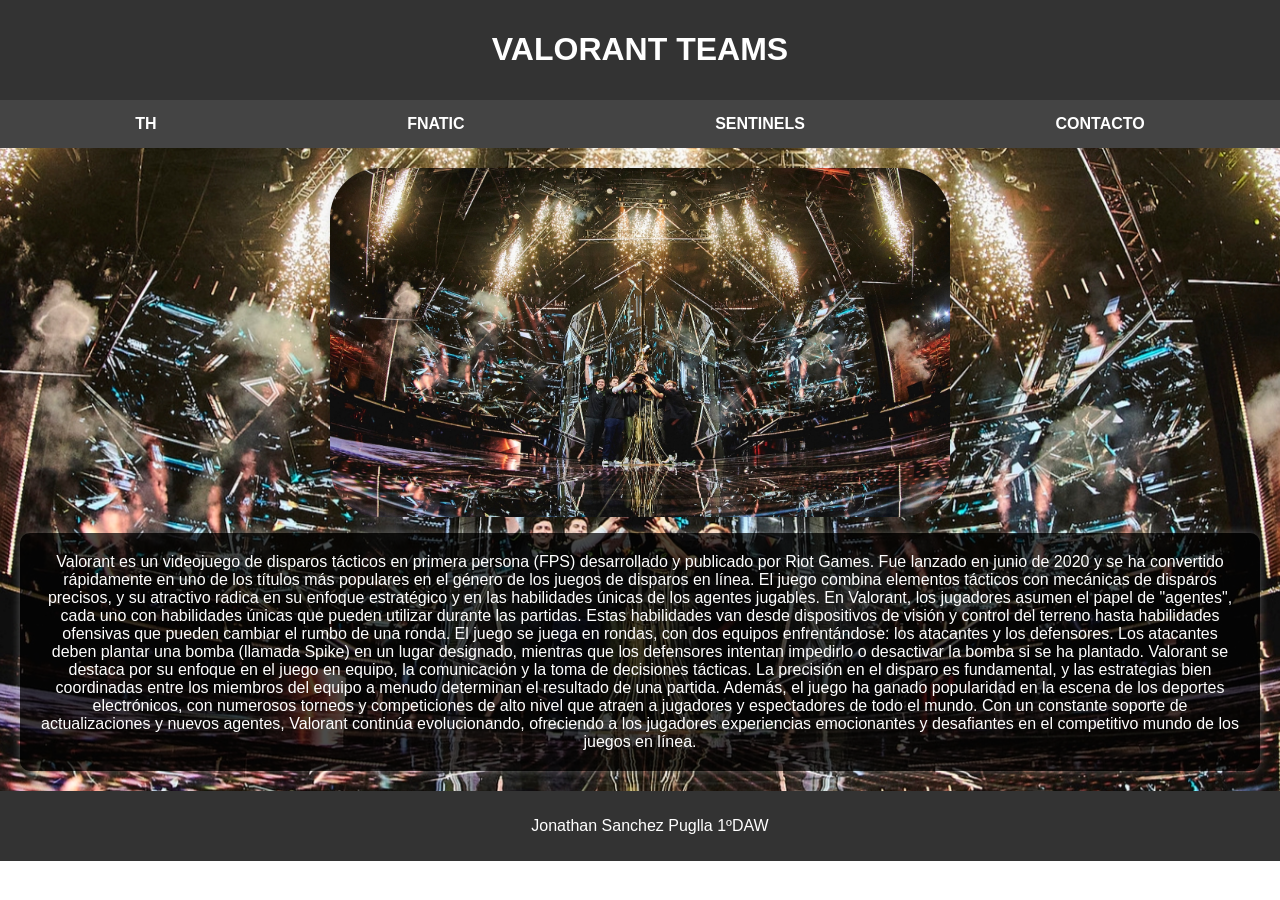
<file: index.html>
<!DOCTYPE html>
<html lang="es">
<head>
    <meta charset="UTF-8">
    <meta name="viewport" content="width=device-width, initial-scale=1.0">
    <title>VALORANT TEAMS</title>
    <link rel="stylesheet" type="text/css" href="STYLES/main.css">
</head>
<body>
    <header>
        <h1>VALORANT TEAMS</h1>
    </header>
    <nav>
        <a href="TH.html">TH</a>
        <a href="Fnatic.html">FNATIC</a>
        <a href="SENTINELS.html">SENTINELS</a>
        <a href="contacto.html">CONTACTO</a>
    </nav>
    <section>            
        <img src="Fotos/Main.jpg" alt="">
        <p>Valorant es un videojuego de disparos tácticos en primera persona (FPS) desarrollado y publicado por Riot Games. Fue lanzado en junio de 2020 y se ha convertido rápidamente en uno de los títulos más populares en el género de los juegos de disparos en línea. El juego combina elementos tácticos con mecánicas de disparos precisos, y su atractivo radica en su enfoque estratégico y en las habilidades únicas de los agentes jugables.

            En Valorant, los jugadores asumen el papel de "agentes", cada uno con habilidades únicas que pueden utilizar durante las partidas. Estas habilidades van desde dispositivos de visión y control del terreno hasta habilidades ofensivas que pueden cambiar el rumbo de una ronda. El juego se juega en rondas, con dos equipos enfrentándose: los atacantes y los defensores. Los atacantes deben plantar una bomba (llamada Spike) en un lugar designado, mientras que los defensores intentan impedirlo o desactivar la bomba si se ha plantado.
            
            Valorant se destaca por su enfoque en el juego en equipo, la comunicación y la toma de decisiones tácticas. La precisión en el disparo es fundamental, y las estrategias bien coordinadas entre los miembros del equipo a menudo determinan el resultado de una partida. Además, el juego ha ganado popularidad en la escena de los deportes electrónicos, con numerosos torneos y competiciones de alto nivel que atraen a jugadores y espectadores de todo el mundo.
            
            Con un constante soporte de actualizaciones y nuevos agentes, Valorant continúa evolucionando, ofreciendo a los jugadores experiencias emocionantes y desafiantes en el competitivo mundo de los juegos en línea.</p>
    </section>
    <footer>
        <p>Jonathan Sanchez Puglla 1ºDAW</p>
    </footer>
</body>
</html>
</file>
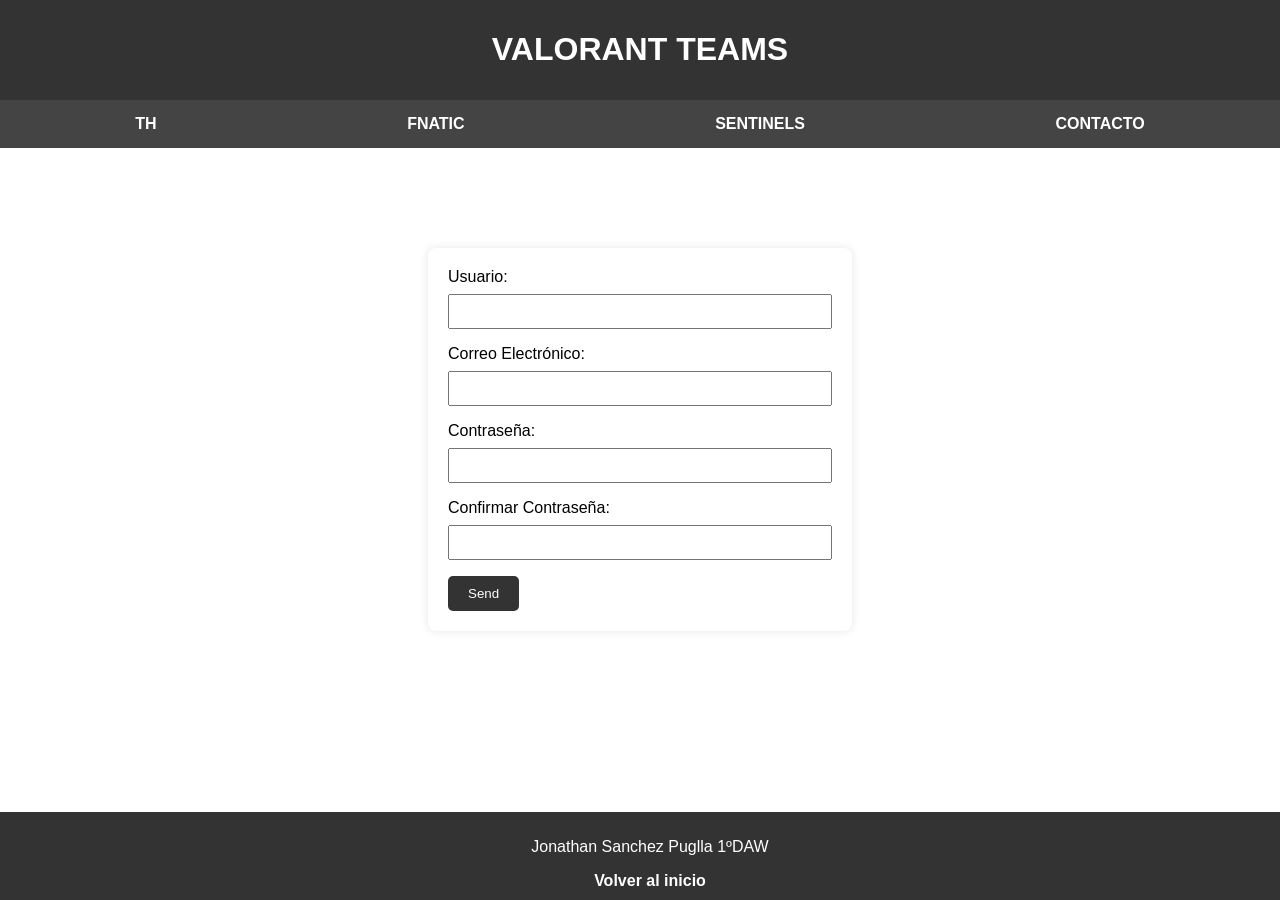
<file: pAGINA/Contacto/index.html>
<!DOCTYPE html><html lang="es">
<html>
<head>
    <meta charset="UTF-8">
    <meta name="viewport" content="width=device-width, initial-scale=1.0">
    <title>VALORANT TEAMS</title>
    <link rel="stylesheet" type="text/css" href="style.css">
</head>
<body>
    <header>
        <h1>VALORANT TEAMS</h1>
    </header>
    <nav>
        <a href="../TH/index.html">TH</a>
        <a href="#fnatic">FNATIC</a>
        <a href="../SENTINELS/">SENTINELS</a>
        <a href="../Contacto/index.html">CONTACTO</a>
    </nav>
    <form>
        <label for="username">Usuario:</label>
        <input type="text" id="username" name="username" required>

        <label for="email">Correo Electrónico:</label>
        <input type="email" id="email" name="email" required>

        <label for="password">Contraseña:</label>
        <input type="password" id="password" name="password" required>

        <label for="confirmPassword">Confirmar Contraseña:</label>
        <input type="password" id="confirmPassword" name="confirmPassword" required>
        <button class="btn">Send</button>
    </form>
    <p></p>
    <footer>
        <p>Jonathan Sanchez Puglla 1ºDAW</p>
        <a href="../MAIN/index.html">Volver al inicio</a>
    </footer>
</body>
</html>
</file>
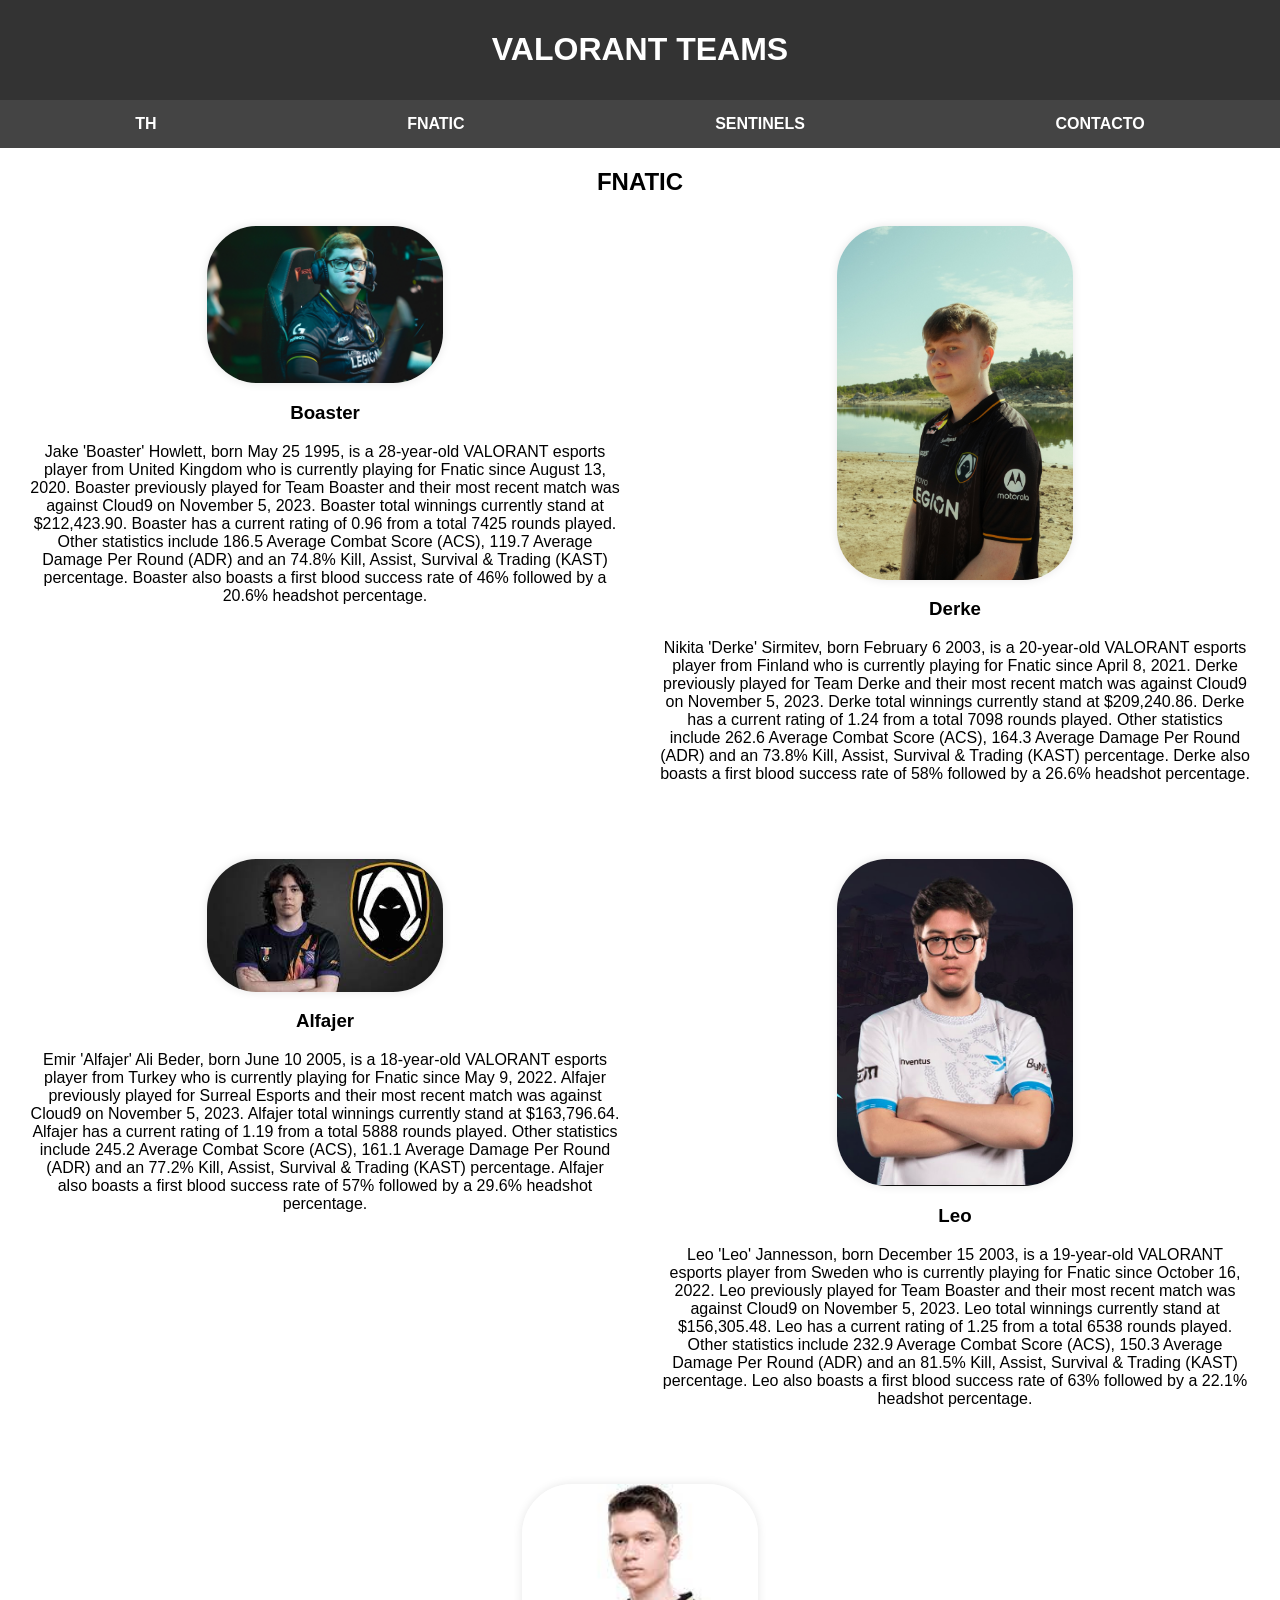
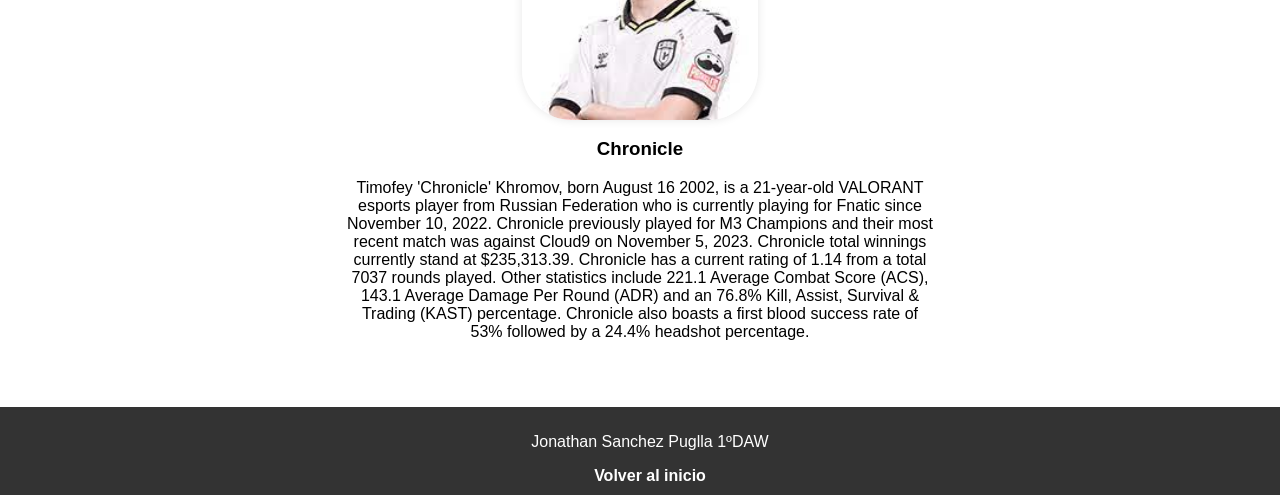
<file: pAGINA/FNATIC/index.html>
<!DOCTYPE html>
<html lang="es">
<head>
    <meta charset="UTF-8">
    <meta name="viewport" content="width=device-width, initial-scale=1.0">
    <title>VALORANT TEAMS</title>
    <link rel="stylesheet" type="text/css" href="style.css">
</head>
<body>
    <header>
        <h1>VALORANT TEAMS</h1>
    </header>

    <nav>
        <a href="../TH/index.html">TH</a>
        <a href="index.html">FNATIC</a>
        <a href="../SENTINELS/index.html">SENTINELS</a>
        <a href="../Contacto/index.html">CONTACTO</a>
    </nav>
    <h2>FNATIC</h2>
    <section id="fnatic">
        <div class="player">
            <img src="../Fotos/boo.jpg" alt="Boaster">
            <div class="team-description">
                <h3>Boaster</h3>
                <p>Jake 'Boaster' Howlett, born May 25 1995, is a 28-year-old VALORANT esports player from United Kingdom who is currently playing for Fnatic since August 13, 2020. Boaster previously played for Team Boaster and their most recent match was against Cloud9 on November 5, 2023. Boaster total winnings currently stand at $212,423.90. Boaster has a current rating of 0.96 from a total 7425 rounds played. Other statistics include 186.5 Average Combat Score (ACS), 119.7 Average Damage Per Round (ADR) and an 74.8% Kill, Assist, Survival & Trading (KAST) percentage. Boaster also boasts a first blood success rate of 46% followed by a 20.6% headshot percentage.</p>
            </div>
        </div>
        <div class="player">
            <img src="../Fotos/benjifishy.jpeg" alt="Derke">
            <div class="team-description">
                <h3>Derke</h3>
                <p>Nikita 'Derke' Sirmitev, born February 6 2003, is a 20-year-old VALORANT esports player from Finland who is currently playing for Fnatic since April 8, 2021. Derke previously played for Team Derke and their most recent match was against Cloud9 on November 5, 2023. Derke total winnings currently stand at $209,240.86. Derke has a current rating of 1.24 from a total 7098 rounds played. Other statistics include 262.6 Average Combat Score (ACS), 164.3 Average Damage Per Round (ADR) and an 73.8% Kill, Assist, Survival & Trading (KAST) percentage. Derke also boasts a first blood success rate of 58% followed by a 26.6% headshot percentage.</p>
            </div>
        </div>
        <div class="player">
            <img src="../Fotos/riens.jpeg" alt="Alfajer">
            <div class="team-description">
                <h3>Alfajer</h3>
                <p>Emir 'Alfajer' Ali Beder, born June 10 2005, is a 18-year-old VALORANT esports player from Turkey who is currently playing for Fnatic since May 9, 2022. Alfajer previously played for Surreal Esports and their most recent match was against Cloud9 on November 5, 2023. Alfajer total winnings currently stand at $163,796.64. Alfajer has a current rating of 1.19 from a total 5888 rounds played. Other statistics include 245.2 Average Combat Score (ACS), 161.1 Average Damage Per Round (ADR) and an 77.2% Kill, Assist, Survival & Trading (KAST) percentage. Alfajer also boasts a first blood success rate of 57% followed by a 29.6% headshot percentage.</p>
            </div>
        </div>
        <div class="player">
            <img src="../Fotos/woot.png" alt="Leo">
            <div class="team-description">
                <h3>Leo</h3>
                <p>Leo 'Leo' Jannesson, born December 15 2003, is a 19-year-old VALORANT esports player from Sweden who is currently playing for Fnatic since October 16, 2022. Leo previously played for Team Boaster and their most recent match was against Cloud9 on November 5, 2023. Leo total winnings currently stand at $156,305.48. Leo has a current rating of 1.25 from a total 6538 rounds played. Other statistics include 232.9 Average Combat Score (ACS), 150.3 Average Damage Per Round (ADR) and an 81.5% Kill, Assist, Survival & Trading (KAST) percentage. Leo also boasts a first blood success rate of 63% followed by a 22.1% headshot percentage.</p>
            </div>
        </div><div class="player">
            <img src="../Fotos/miniboo.jpeg" alt="Chronicle">
            <div class="team-description">
                <h3>Chronicle</h3>
                <p>Timofey 'Chronicle' Khromov, born August 16 2002, is a 21-year-old VALORANT esports player from Russian Federation who is currently playing for Fnatic since November 10, 2022. Chronicle previously played for M3 Champions and their most recent match was against Cloud9 on November 5, 2023. Chronicle total winnings currently stand at $235,313.39. Chronicle has a current rating of 1.14 from a total 7037 rounds played. Other statistics include 221.1 Average Combat Score (ACS), 143.1 Average Damage Per Round (ADR) and an 76.8% Kill, Assist, Survival & Trading (KAST) percentage. Chronicle also boasts a first blood success rate of 53% followed by a 24.4% headshot percentage.</p>
            </div>
        </div>
    </section>
    <footer>
        <p>Jonathan Sanchez Puglla 1ºDAW</p>
        <a href="../MAIN/index.html">Volver al inicio</a>
    </footer>
</body>
</html>
</file>
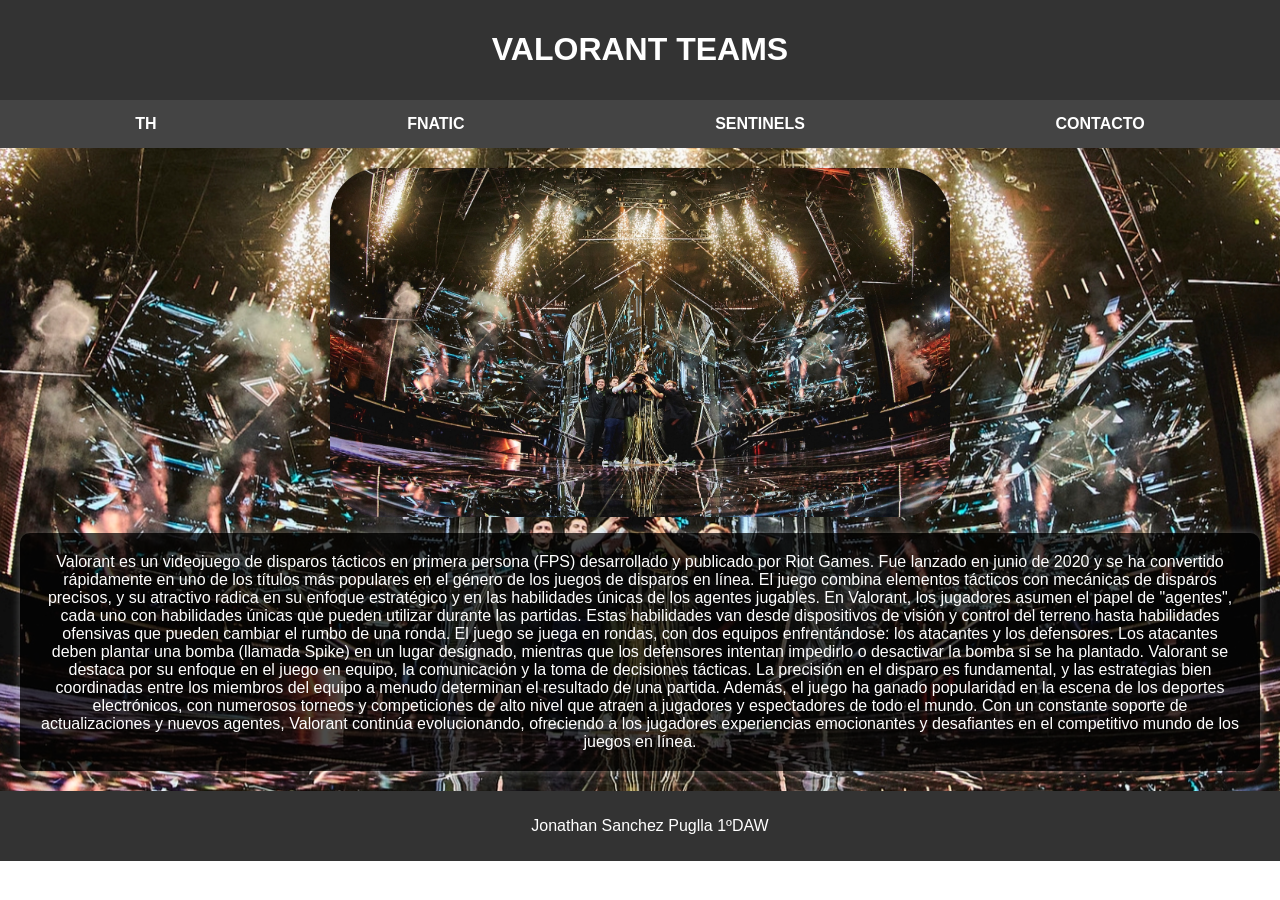
<file: pAGINA/MAIN/index.html>
<!DOCTYPE html>
<html lang="es">
<head>
    <meta charset="UTF-8">
    <meta name="viewport" content="width=device-width, initial-scale=1.0">
    <title>VALORANT TEAMS</title>
    <link rel="stylesheet" type="text/css" href="style.css">
</head>
<body>
    <header>
        <h1>VALORANT TEAMS</h1>
    </header>
    <nav>
        <a href="../TH/index.html">TH</a>
        <a href="#fnatic">FNATIC</a>
        <a href="../SENTINELS/">SENTINELS</a>
        <a href="../Contacto/index.html">CONTACTO</a>
    </nav>
    <section>            
        <img src="../Fotos/Main.jpg" alt="">
        <p>Valorant es un videojuego de disparos tácticos en primera persona (FPS) desarrollado y publicado por Riot Games. Fue lanzado en junio de 2020 y se ha convertido rápidamente en uno de los títulos más populares en el género de los juegos de disparos en línea. El juego combina elementos tácticos con mecánicas de disparos precisos, y su atractivo radica en su enfoque estratégico y en las habilidades únicas de los agentes jugables.

            En Valorant, los jugadores asumen el papel de "agentes", cada uno con habilidades únicas que pueden utilizar durante las partidas. Estas habilidades van desde dispositivos de visión y control del terreno hasta habilidades ofensivas que pueden cambiar el rumbo de una ronda. El juego se juega en rondas, con dos equipos enfrentándose: los atacantes y los defensores. Los atacantes deben plantar una bomba (llamada Spike) en un lugar designado, mientras que los defensores intentan impedirlo o desactivar la bomba si se ha plantado.
            
            Valorant se destaca por su enfoque en el juego en equipo, la comunicación y la toma de decisiones tácticas. La precisión en el disparo es fundamental, y las estrategias bien coordinadas entre los miembros del equipo a menudo determinan el resultado de una partida. Además, el juego ha ganado popularidad en la escena de los deportes electrónicos, con numerosos torneos y competiciones de alto nivel que atraen a jugadores y espectadores de todo el mundo.
            
            Con un constante soporte de actualizaciones y nuevos agentes, Valorant continúa evolucionando, ofreciendo a los jugadores experiencias emocionantes y desafiantes en el competitivo mundo de los juegos en línea.</p>
    </section>
    <footer>
        <p>Jonathan Sanchez Puglla 1ºDAW</p>
    </footer>
</body>
</html>
</file>
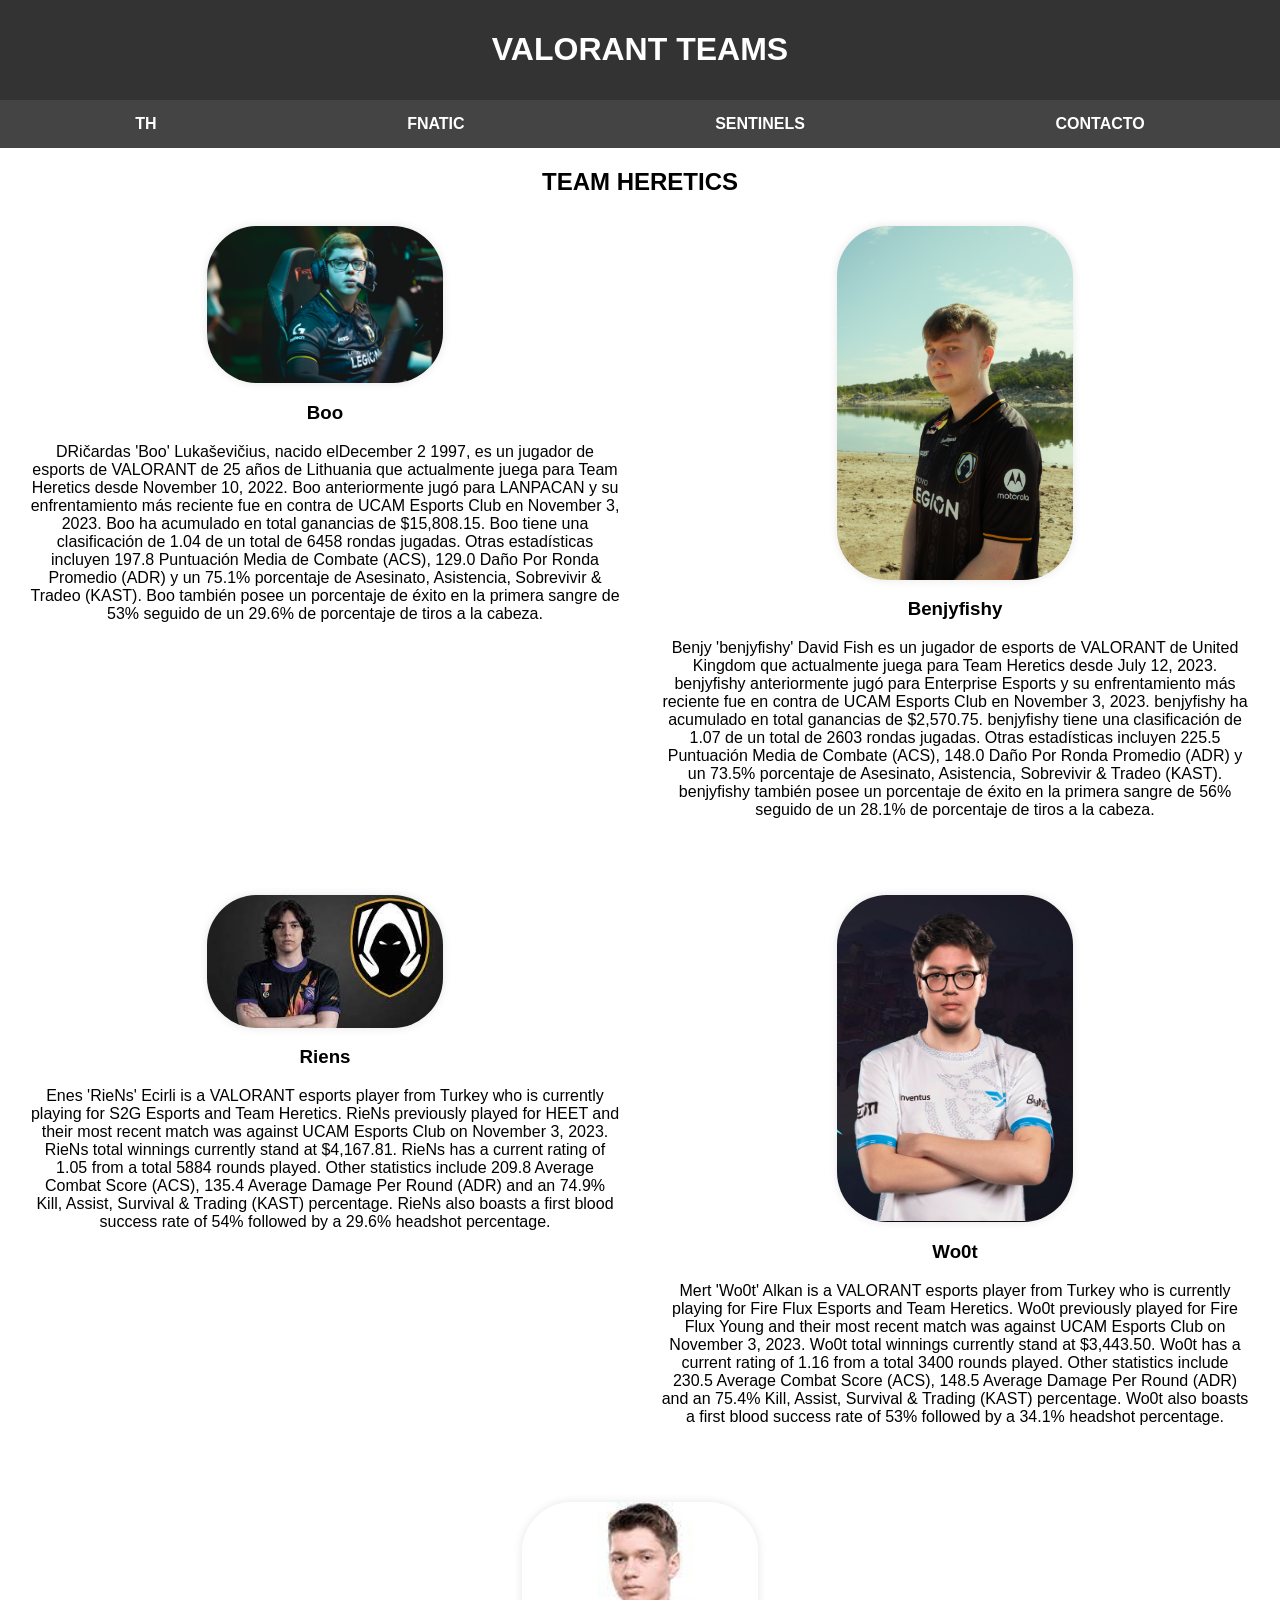
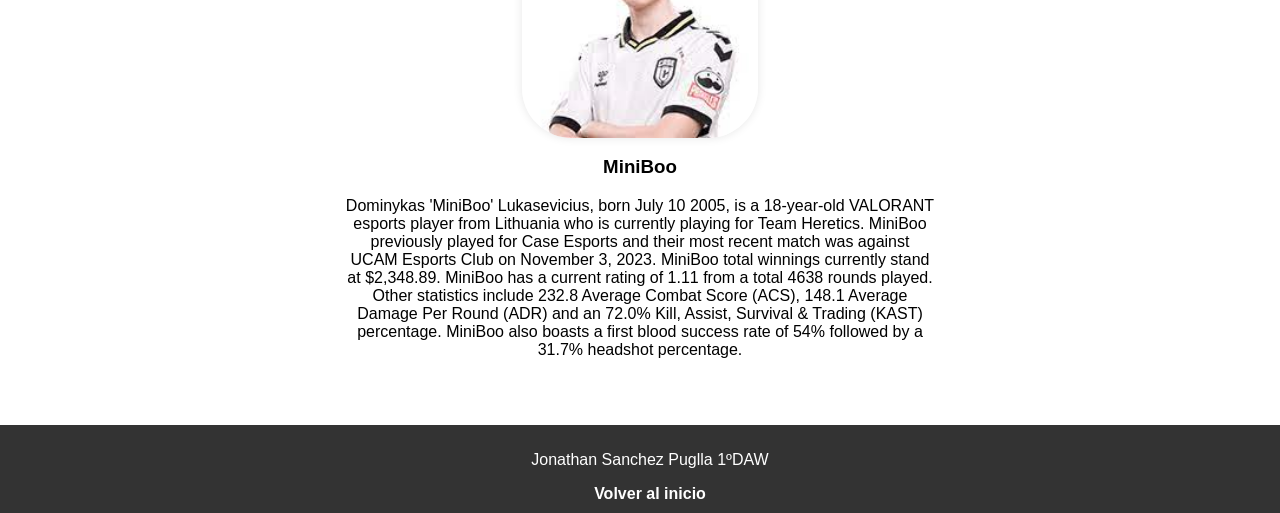
<file: pAGINA/TH/index.html>
<!DOCTYPE html>
<html lang="es">
<head>
    <meta charset="UTF-8">
    <meta name="viewport" content="width=device-width, initial-scale=1.0">
    <title>VALORANT TEAMS</title>
    <link rel="stylesheet" type="text/css" href="style.css">
</head>
<body>
    <header>
        <h1>VALORANT TEAMS</h1>
    </header>

    <nav>
        <a href="index.html">TH</a>
        <a href="../FNATIC/index.html">FNATIC</a>
        <a href="../SENTINELS/index.html">SENTINELS</a>
        <a href="../Contacto/index.html">CONTACTO</a>
    </nav>
    <h2>TEAM HERETICS</h2>
    <section id="th">
        <div class="player">
            <img src="../Fotos/boo.jpg" alt="Boo">
            <div class="team-description">
                <h3>Boo</h3>
                <p>DRičardas 'Boo' Lukaševičius, nacido elDecember 2 1997, es un jugador de esports de VALORANT de 25 años de Lithuania que actualmente juega para Team Heretics desde November 10, 2022. Boo anteriormente jugó para LANPACAN y su enfrentamiento más reciente fue en contra de UCAM Esports Club en November 3, 2023. Boo ha acumulado en total ganancias de $15,808.15. Boo tiene una clasificación de 1.04 de un total de 6458 rondas jugadas. Otras estadísticas incluyen 197.8 Puntuación Media de Combate (ACS), 129.0 Daño Por Ronda Promedio (ADR) y un 75.1% porcentaje de Asesinato, Asistencia, Sobrevivir & Tradeo (KAST). Boo también posee un porcentaje de éxito en la primera sangre de 53% seguido de un 29.6% de porcentaje de tiros a la cabeza.</p>
            </div>
        </div>
        <div class="player">
            <img src="../Fotos/benjifishy.jpeg" alt="Benjyfishy">
            <div class="team-description">
                <h3>Benjyfishy</h3>
                <p>Benjy 'benjyfishy' David Fish es un jugador de esports de VALORANT de United Kingdom que actualmente juega para Team Heretics desde July 12, 2023. benjyfishy anteriormente jugó para Enterprise Esports y su enfrentamiento más reciente fue en contra de UCAM Esports Club en November 3, 2023. benjyfishy ha acumulado en total ganancias de $2,570.75. benjyfishy tiene una clasificación de 1.07 de un total de 2603 rondas jugadas. Otras estadísticas incluyen 225.5 Puntuación Media de Combate (ACS), 148.0 Daño Por Ronda Promedio (ADR) y un 73.5% porcentaje de Asesinato, Asistencia, Sobrevivir & Tradeo (KAST). benjyfishy también posee un porcentaje de éxito en la primera sangre de 56% seguido de un 28.1% de porcentaje de tiros a la cabeza.</p>
            </div>
        </div>
        <div class="player">
            <img src="../Fotos/riens.jpeg" alt="Riens">
            <div class="team-description">
                <h3>Riens</h3>
                <p>Enes 'RieNs' Ecirli is a VALORANT esports player from Turkey who is currently playing for S2G Esports and Team Heretics. RieNs previously played for HEET and their most recent match was against UCAM Esports Club on November 3, 2023. RieNs total winnings currently stand at $4,167.81. RieNs has a current rating of 1.05 from a total 5884 rounds played. Other statistics include 209.8 Average Combat Score (ACS), 135.4 Average Damage Per Round (ADR) and an 74.9% Kill, Assist, Survival & Trading (KAST) percentage. RieNs also boasts a first blood success rate of 54% followed by a 29.6% headshot percentage.</p>
            </div>
        </div>
        <div class="player">
            <img src="../Fotos/woot.png" alt="Wo0t">
            <div class="team-description">
                <h3>Wo0t</h3>
            <p>Mert 'Wo0t' Alkan is a VALORANT esports player from Turkey who is currently playing for Fire Flux Esports and Team Heretics. Wo0t previously played for Fire Flux Young and their most recent match was against UCAM Esports Club on November 3, 2023. Wo0t total winnings currently stand at $3,443.50. Wo0t has a current rating of 1.16 from a total 3400 rounds played. Other statistics include 230.5 Average Combat Score (ACS), 148.5 Average Damage Per Round (ADR) and an 75.4% Kill, Assist, Survival & Trading (KAST) percentage. Wo0t also boasts a first blood success rate of 53% followed by a 34.1% headshot percentage.</p>
            </div>
        </div><div class="player">
            <img src="../Fotos/miniboo.jpeg" alt="MiniBoo">
            <div class="team-description">
                <h3>MiniBoo</h3>
            <p>Dominykas 'MiniBoo' Lukasevicius, born July 10 2005, is a 18-year-old VALORANT esports player from Lithuania who is currently playing for Team Heretics. MiniBoo previously played for Case Esports and their most recent match was against UCAM Esports Club on November 3, 2023. MiniBoo total winnings currently stand at $2,348.89. MiniBoo has a current rating of 1.11 from a total 4638 rounds played. Other statistics include 232.8 Average Combat Score (ACS), 148.1 Average Damage Per Round (ADR) and an 72.0% Kill, Assist, Survival & Trading (KAST) percentage. MiniBoo also boasts a first blood success rate of 54% followed by a 31.7% headshot percentage.
            </div>
        </div>
    </section>
    <footer>
        <p>Jonathan Sanchez Puglla 1ºDAW</p>
        <a href="../MAIN/index.html">Volver al inicio</a>
    </footer>
</body>
</html>
</file>
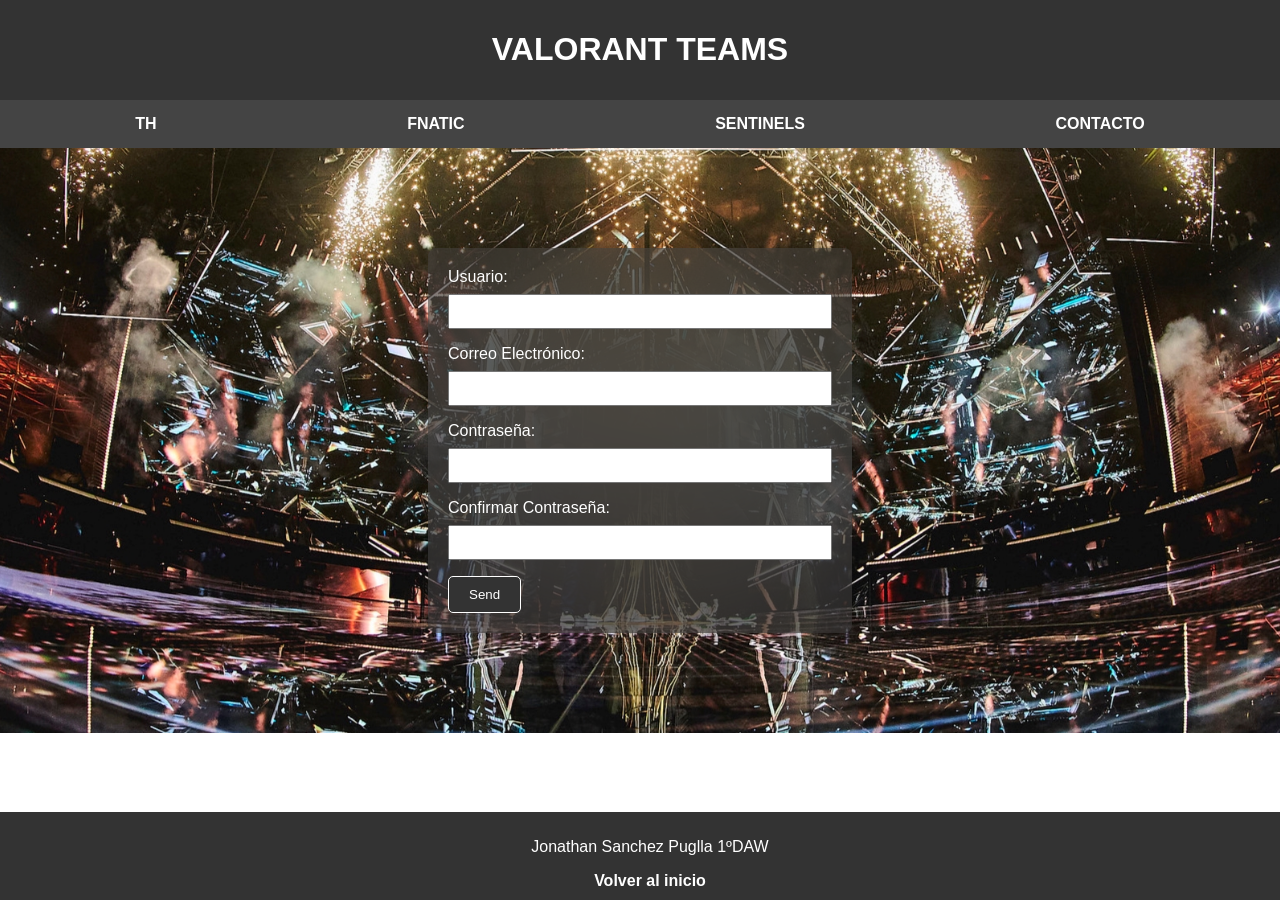
<file: MAQUETACION/pAGINA/Contacto/index.html>
<!DOCTYPE html><html lang="es">
<html>
<head>
    <meta charset="UTF-8">
    <meta name="viewport" content="width=device-width, initial-scale=1.0">
    <title>VALORANT TEAMS</title>
    <link rel="stylesheet" type="text/css" href="style.css">
    <link rel="stylesheet" href="../mediaquery/style.css">
</head>
<body>
    <header>
        <h1>VALORANT TEAMS</h1>
    </header>
    <nav>
        <a href="../TH/index.html">TH</a>
        <a href="../FNATIC/index.html">FNATIC</a>
        <a href="../SENTINELS/">SENTINELS</a>
        <a href="../Contacto/index.html">CONTACTO</a>
    </nav>
    <form>
        <label for="username">Usuario:</label>
        <input type="text" id="username" name="username" required>

        <label for="email">Correo Electrónico:</label>
        <input type="email" id="email" name="email" required>

        <label for="password">Contraseña:</label>
        <input type="password" id="password" name="password" required>

        <label for="confirmPassword">Confirmar Contraseña:</label>
        <input type="password" id="confirmPassword" name="confirmPassword" required>
        <button class="btn">Send</button>
    </form>
    <p></p>
    <footer>
        <p>Jonathan Sanchez Puglla 1ºDAW</p>
        <a href="../MAIN/index.html">Volver al inicio</a>
    </footer>
</body>
</html>
</file>
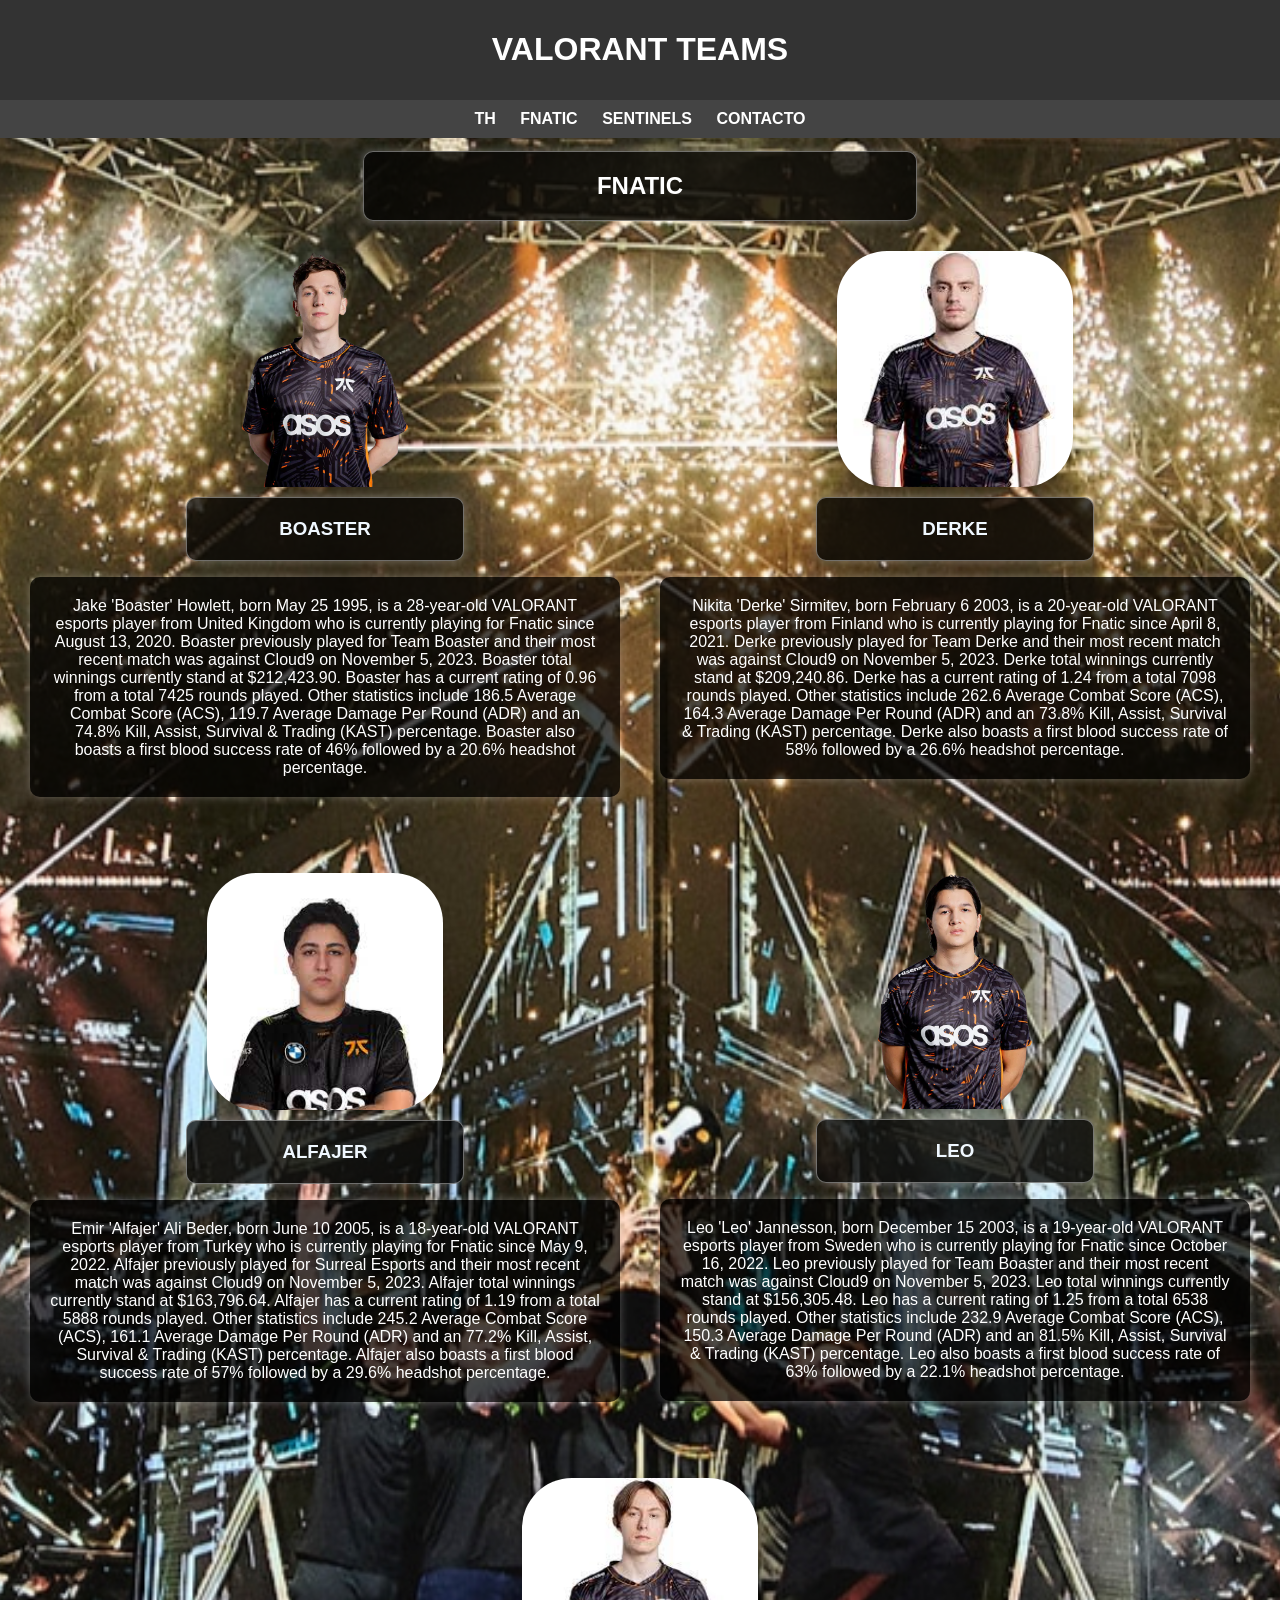
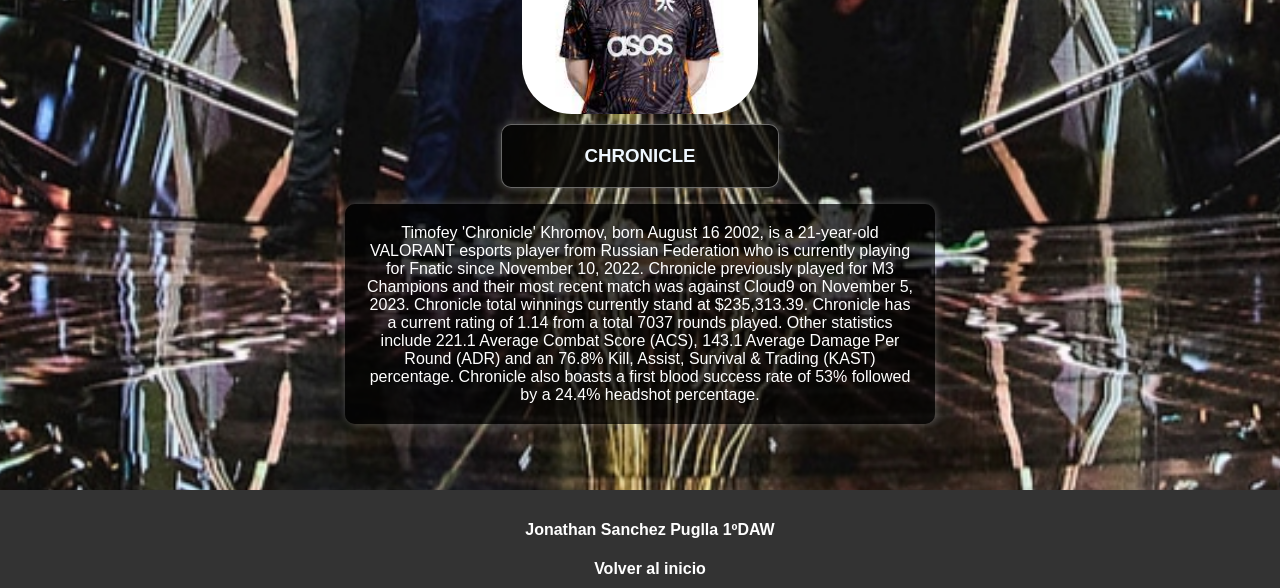
<file: MAQUETACION/pAGINA/FNATIC/index.html>
<!DOCTYPE html>
<html lang="es">
<head>
    <meta charset="UTF-8">
    <meta name="viewport" content="width=device-width, initial-scale=1.0">
    <title>VALORANT TEAMS</title>
    <link rel="stylesheet" type="text/css" href="style.css">
    <link rel="stylesheet" href="../mediaquery/style.css">
</head>
<body>
    <header>
        <h1>VALORANT TEAMS</h1>
    </header>

    <nav>
        <div class="box">
            <a href="index.html">TH</a>
            <a href="../FNATIC/index.html">FNATIC</a>
            <a href="../SENTINELS/index.html">SENTINELS</a>
            <a href="../Contacto/index.html">CONTACTO</a>
        </div>
    </nav>
    <h2>FNATIC</h2>
    <section id="fnatic">
        <div class="player">
            <img src="../Fotos/boaster.png" alt="Boaster">
            <div class="team-description">
                <h3>BOASTER</h3>
                <p>Jake 'Boaster' Howlett, born May 25 1995, is a 28-year-old VALORANT esports player from United Kingdom who is currently playing for Fnatic since August 13, 2020. Boaster previously played for Team Boaster and their most recent match was against Cloud9 on November 5, 2023. Boaster total winnings currently stand at $212,423.90. Boaster has a current rating of 0.96 from a total 7425 rounds played. Other statistics include 186.5 Average Combat Score (ACS), 119.7 Average Damage Per Round (ADR) and an 74.8% Kill, Assist, Survival & Trading (KAST) percentage. Boaster also boasts a first blood success rate of 46% followed by a 20.6% headshot percentage.</p>
            </div>
        </div>
        <div class="player">
            <img src="../Fotos/DERKE.png" alt="Derke">
            <div class="team-description">
                <h3>DERKE</h3>
                <p>Nikita 'Derke' Sirmitev, born February 6 2003, is a 20-year-old VALORANT esports player from Finland who is currently playing for Fnatic since April 8, 2021. Derke previously played for Team Derke and their most recent match was against Cloud9 on November 5, 2023. Derke total winnings currently stand at $209,240.86. Derke has a current rating of 1.24 from a total 7098 rounds played. Other statistics include 262.6 Average Combat Score (ACS), 164.3 Average Damage Per Round (ADR) and an 73.8% Kill, Assist, Survival & Trading (KAST) percentage. Derke also boasts a first blood success rate of 58% followed by a 26.6% headshot percentage.</p>
            </div>
        </div>
        <div class="player">
            <img src="../Fotos/ALFAJER.png" alt="Alfajer">
            <div class="team-description">
                <h3>ALFAJER</h3>
                <p>Emir 'Alfajer' Ali Beder, born June 10 2005, is a 18-year-old VALORANT esports player from Turkey who is currently playing for Fnatic since May 9, 2022. Alfajer previously played for Surreal Esports and their most recent match was against Cloud9 on November 5, 2023. Alfajer total winnings currently stand at $163,796.64. Alfajer has a current rating of 1.19 from a total 5888 rounds played. Other statistics include 245.2 Average Combat Score (ACS), 161.1 Average Damage Per Round (ADR) and an 77.2% Kill, Assist, Survival & Trading (KAST) percentage. Alfajer also boasts a first blood success rate of 57% followed by a 29.6% headshot percentage.</p>
            </div>
        </div>
        <div class="player">
            <img src="../Fotos/leo.png" alt="Leo">
            <div class="team-description">
                <h3>LEO</h3>
                <p>Leo 'Leo' Jannesson, born December 15 2003, is a 19-year-old VALORANT esports player from Sweden who is currently playing for Fnatic since October 16, 2022. Leo previously played for Team Boaster and their most recent match was against Cloud9 on November 5, 2023. Leo total winnings currently stand at $156,305.48. Leo has a current rating of 1.25 from a total 6538 rounds played. Other statistics include 232.9 Average Combat Score (ACS), 150.3 Average Damage Per Round (ADR) and an 81.5% Kill, Assist, Survival & Trading (KAST) percentage. Leo also boasts a first blood success rate of 63% followed by a 22.1% headshot percentage.</p>
            </div>
        </div><div class="player">
            <img src="../Fotos/chronicle.jpeg" alt="Chronicle">
            <div class="team-description">
                <h3>CHRONICLE</h3>
                <p>Timofey 'Chronicle' Khromov, born August 16 2002, is a 21-year-old VALORANT esports player from Russian Federation who is currently playing for Fnatic since November 10, 2022. Chronicle previously played for M3 Champions and their most recent match was against Cloud9 on November 5, 2023. Chronicle total winnings currently stand at $235,313.39. Chronicle has a current rating of 1.14 from a total 7037 rounds played. Other statistics include 221.1 Average Combat Score (ACS), 143.1 Average Damage Per Round (ADR) and an 76.8% Kill, Assist, Survival & Trading (KAST) percentage. Chronicle also boasts a first blood success rate of 53% followed by a 24.4% headshot percentage.</p>
            </div>
        </div>
    </section>
    <footer>
        <h4>Jonathan Sanchez Puglla 1ºDAW</h4>
        <a href="../MAIN/index.html">Volver al inicio</a>
    </footer>
</body>
</html>
</file>
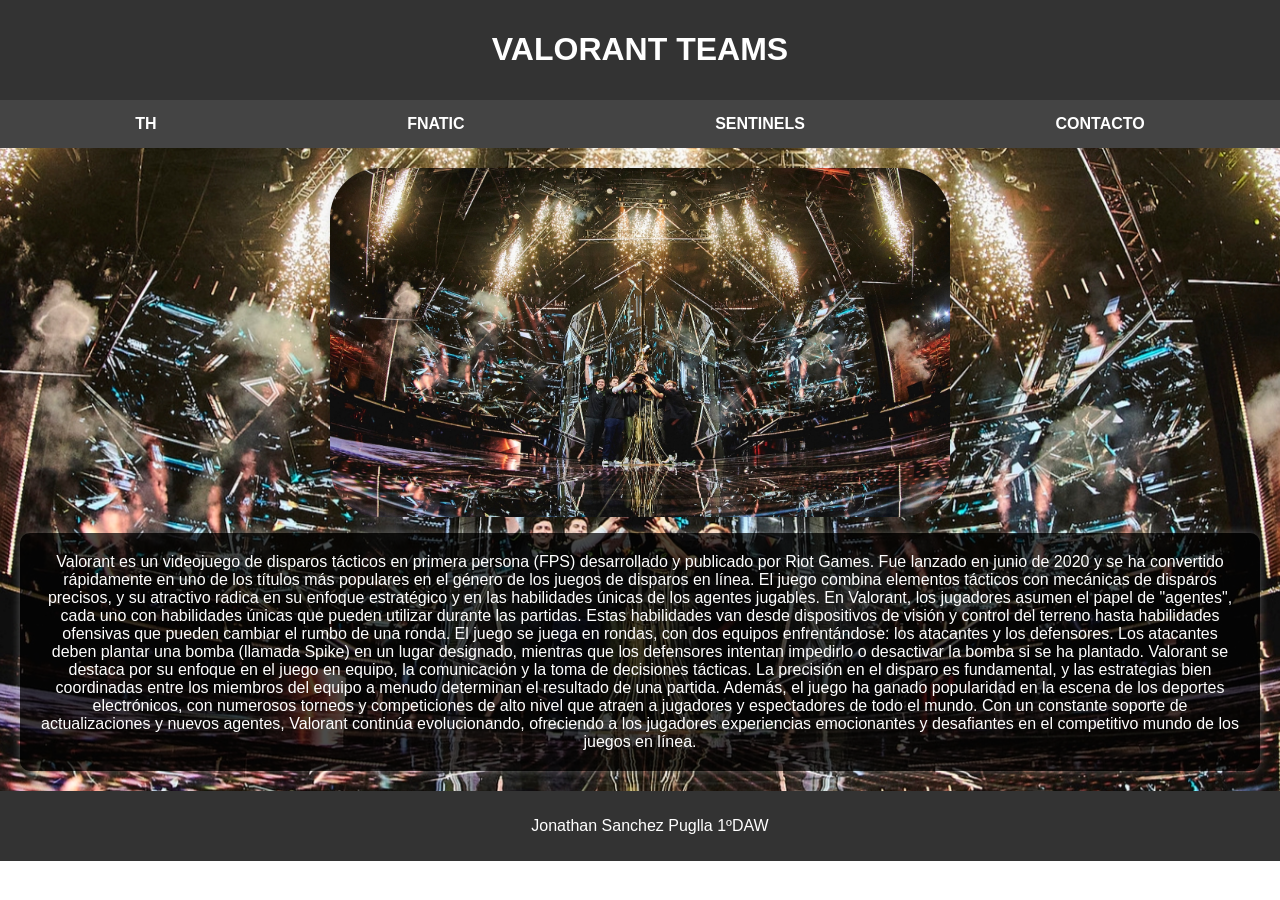
<file: MAQUETACION/pAGINA/MAIN/index.html>
<!DOCTYPE html>
<html lang="es">
<head>
    <meta charset="UTF-8">
    <meta name="viewport" content="width=device-width, initial-scale=1.0">
    <title>VALORANT TEAMS</title>
    <link rel="stylesheet" type="text/css" href="style.css">
</head>
<body>
    <header>
        <h1>VALORANT TEAMS</h1>
    </header>
    <nav>
        <a href="../TH/index.html">TH</a>
        <a href="../FNATIC/index.html">FNATIC</a>
        <a href="../SENTINELS/">SENTINELS</a>
        <a href="../Contacto/index.html">CONTACTO</a>
    </nav>
    <section>            
        <img src="../Fotos/Main.jpg" alt="">
        <p>Valorant es un videojuego de disparos tácticos en primera persona (FPS) desarrollado y publicado por Riot Games. Fue lanzado en junio de 2020 y se ha convertido rápidamente en uno de los títulos más populares en el género de los juegos de disparos en línea. El juego combina elementos tácticos con mecánicas de disparos precisos, y su atractivo radica en su enfoque estratégico y en las habilidades únicas de los agentes jugables.

            En Valorant, los jugadores asumen el papel de "agentes", cada uno con habilidades únicas que pueden utilizar durante las partidas. Estas habilidades van desde dispositivos de visión y control del terreno hasta habilidades ofensivas que pueden cambiar el rumbo de una ronda. El juego se juega en rondas, con dos equipos enfrentándose: los atacantes y los defensores. Los atacantes deben plantar una bomba (llamada Spike) en un lugar designado, mientras que los defensores intentan impedirlo o desactivar la bomba si se ha plantado.
            
            Valorant se destaca por su enfoque en el juego en equipo, la comunicación y la toma de decisiones tácticas. La precisión en el disparo es fundamental, y las estrategias bien coordinadas entre los miembros del equipo a menudo determinan el resultado de una partida. Además, el juego ha ganado popularidad en la escena de los deportes electrónicos, con numerosos torneos y competiciones de alto nivel que atraen a jugadores y espectadores de todo el mundo.
            
            Con un constante soporte de actualizaciones y nuevos agentes, Valorant continúa evolucionando, ofreciendo a los jugadores experiencias emocionantes y desafiantes en el competitivo mundo de los juegos en línea.</p>
    </section>
    <footer>
        <p>Jonathan Sanchez Puglla 1ºDAW</p>
    </footer>
</body>
</html>
</file>
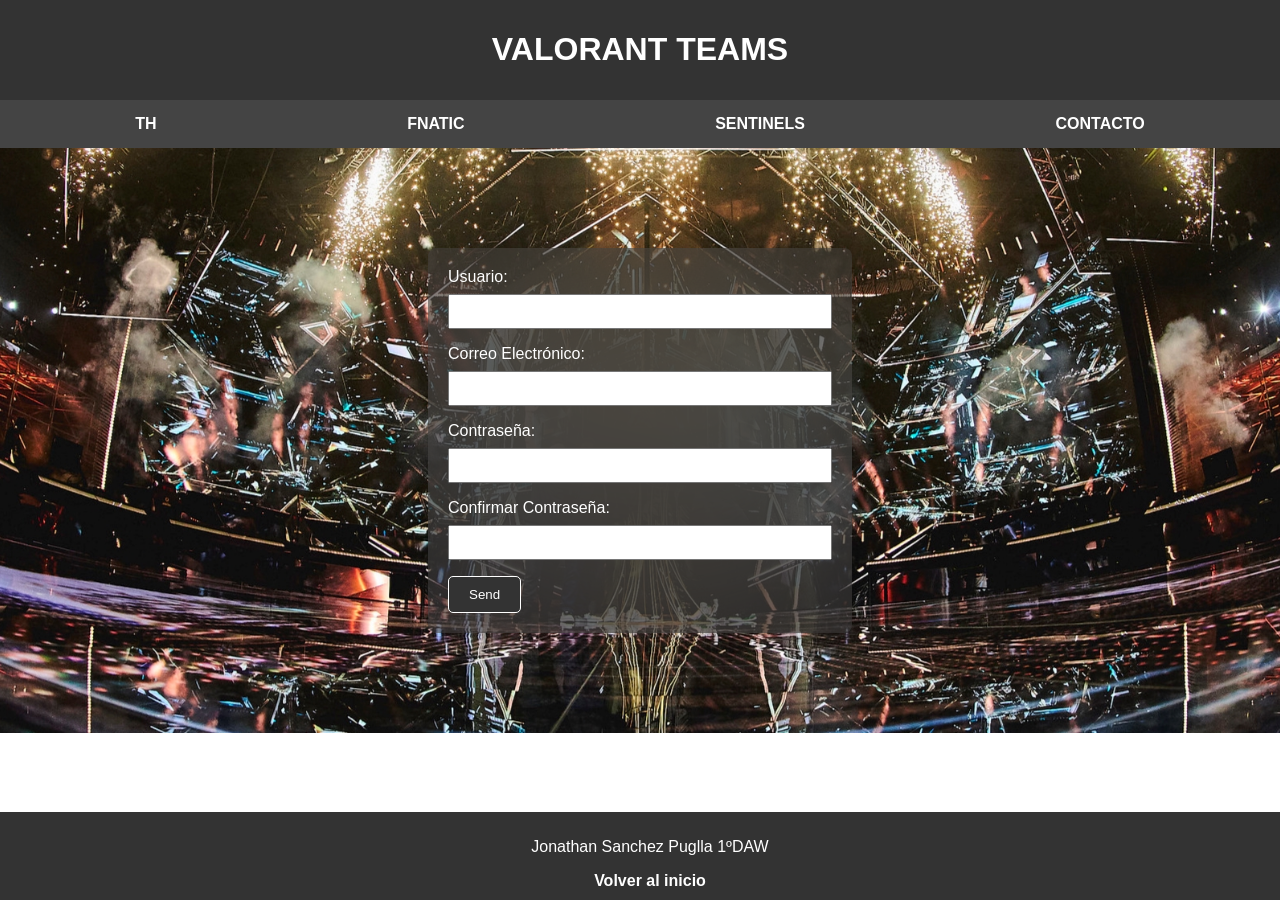
<file: contacto.html>
<!DOCTYPE html><html lang="es">
<html>
<head>
    <meta charset="UTF-8">
    <meta name="viewport" content="width=device-width, initial-scale=1.0">
    <title>VALORANT TEAMS</title>
    <link rel="stylesheet" type="text/css" href="STYLES/contacto.css">
    <link rel="stylesheet" href="mediaquery/style.css">
</head>
<body>
    <header>
        <h1>VALORANT TEAMS</h1>
    </header>
    <nav>
        <a href="TH.html">TH</a>
        <a href="Fnatic.html">FNATIC</a>
        <a href="SENTINELS.html">SENTINELS</a>
        <a href="contacto.html">CONTACTO</a>
    </nav>
    <form>
        <label for="username">Usuario:</label>
        <input type="text" id="username" name="username" required>

        <label for="email">Correo Electrónico:</label>
        <input type="email" id="email" name="email" required>

        <label for="password">Contraseña:</label>
        <input type="password" id="password" name="password" required>

        <label for="confirmPassword">Confirmar Contraseña:</label>
        <input type="password" id="confirmPassword" name="confirmPassword" required>
        <button class="btn">Send</button>
    </form>
    <p></p>
    <footer>
        <p>Jonathan Sanchez Puglla 1ºDAW</p>
        <a href="index.html">Volver al inicio</a>
    </footer>
</body>
</html>
</file>
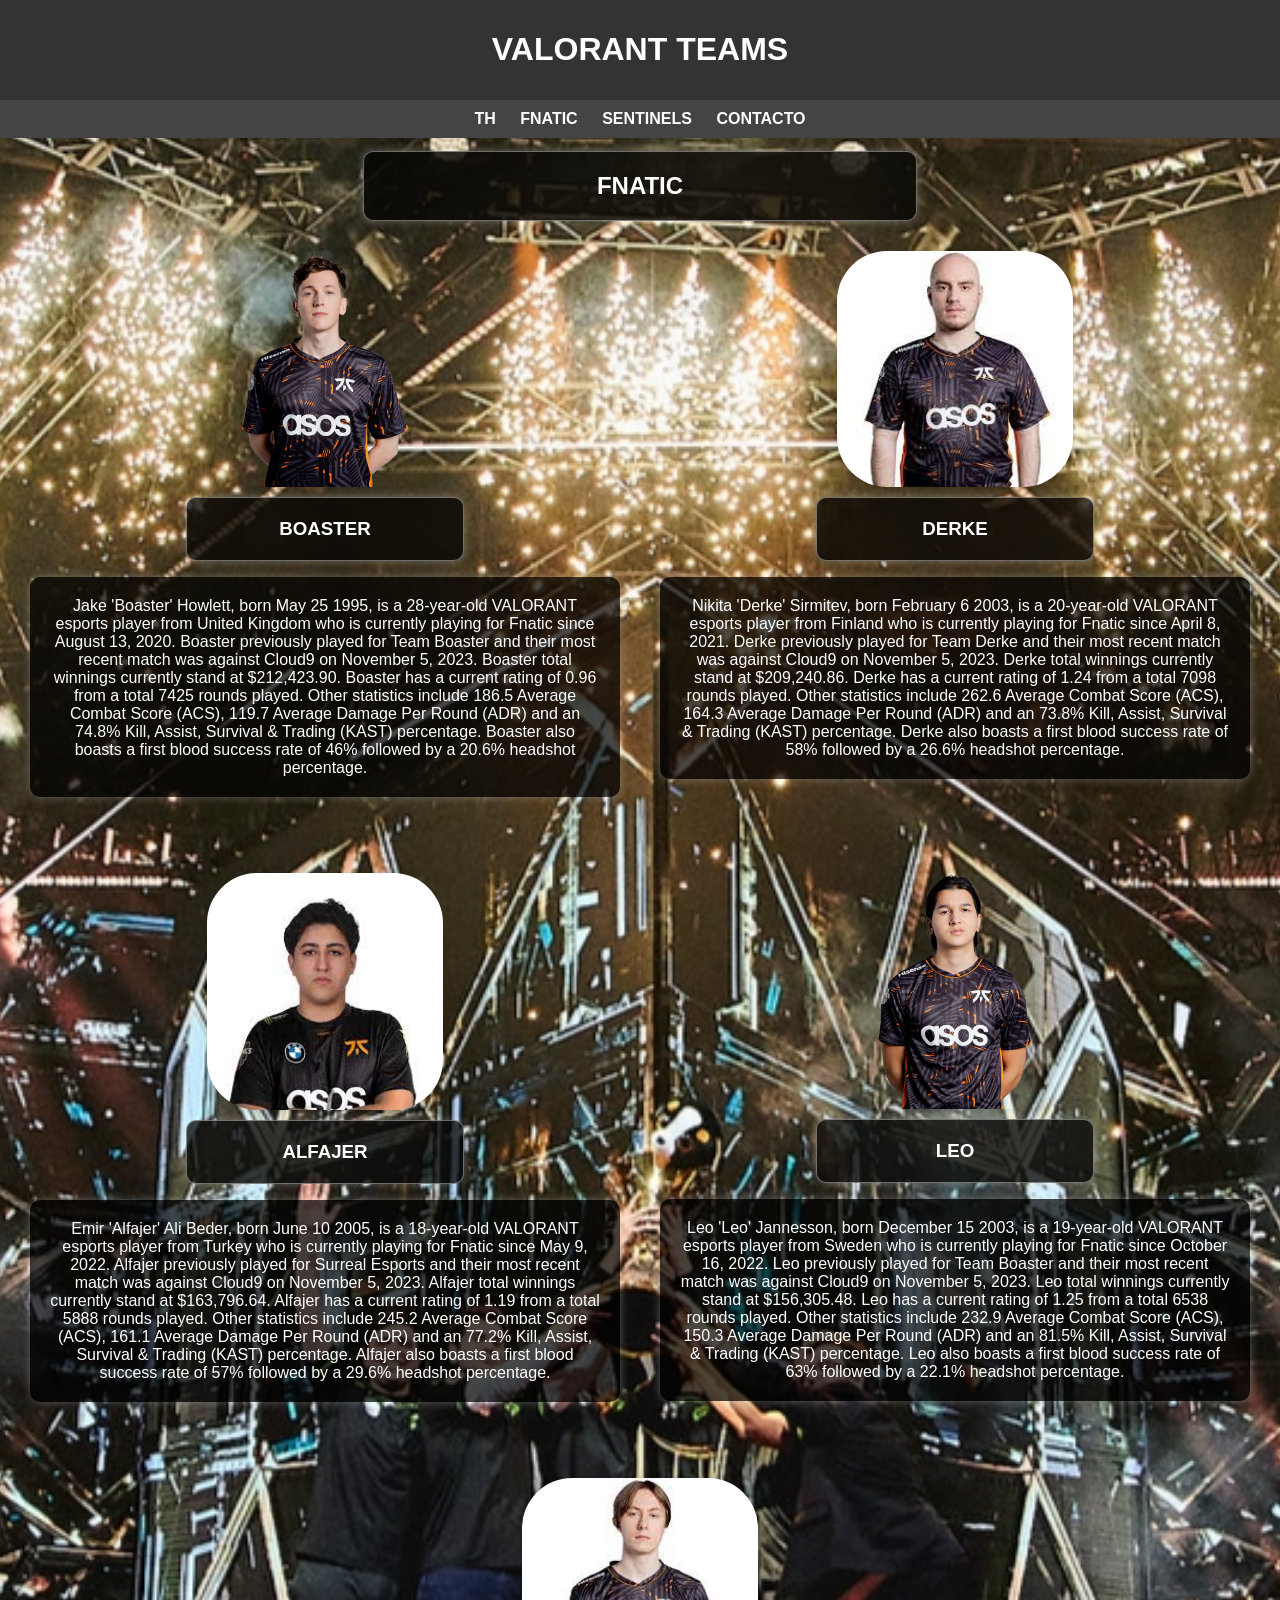
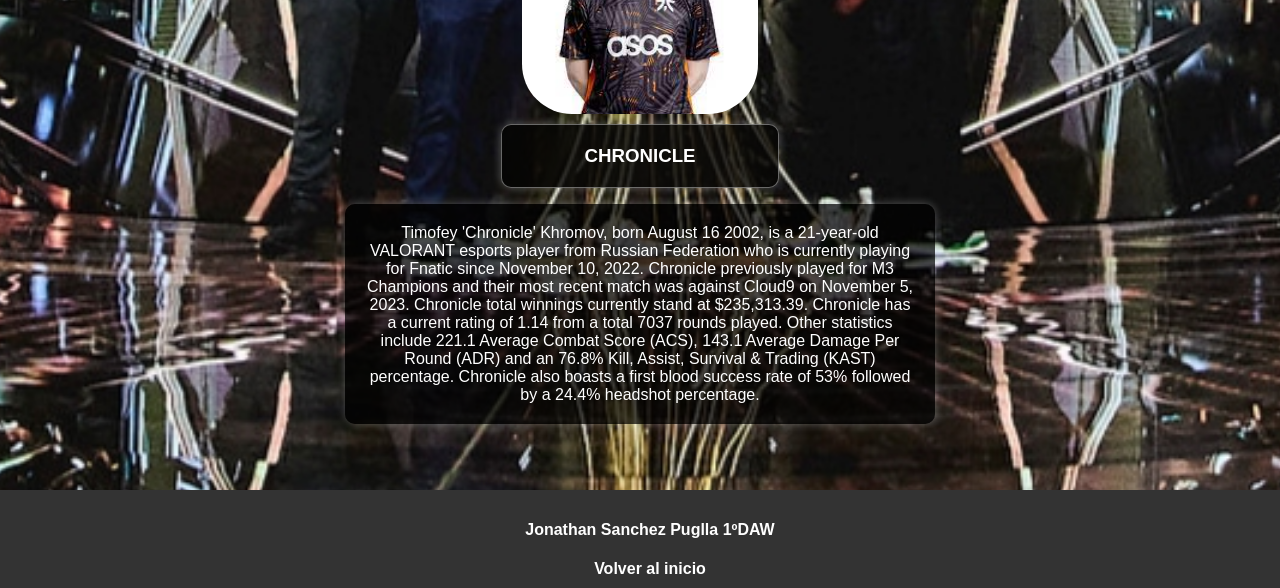
<file: Fnatic.html>
<!DOCTYPE html>
<html lang="es">
<head>
    <meta charset="UTF-8">
    <meta name="viewport" content="width=device-width, initial-scale=1.0">
    <title>VALORANT TEAMS</title>
    <link rel="stylesheet" type="text/css" href="STYLES/equipos.css">
    <link rel="stylesheet" href="mediaquery/style.css">
</head>
<body>
    <header>
        <h1>VALORANT TEAMS</h1>
    </header>

    <nav>
        <div class="box">
            <a href="TH.html">TH</a>
            <a href="Fnatic.html">FNATIC</a>
            <a href="SENTINELS.html">SENTINELS</a>
            <a href="contacto.html">CONTACTO</a>
        </div>
    </nav>
    <h2>FNATIC</h2>
    <section id="equipos">
        <div class="player">
            <img src="Fotos/boaster.png" alt="Boaster">
            <div class="team-description">
                <h3>BOASTER</h3>
                <p>Jake 'Boaster' Howlett, born May 25 1995, is a 28-year-old VALORANT esports player from United Kingdom who is currently playing for Fnatic since August 13, 2020. Boaster previously played for Team Boaster and their most recent match was against Cloud9 on November 5, 2023. Boaster total winnings currently stand at $212,423.90. Boaster has a current rating of 0.96 from a total 7425 rounds played. Other statistics include 186.5 Average Combat Score (ACS), 119.7 Average Damage Per Round (ADR) and an 74.8% Kill, Assist, Survival & Trading (KAST) percentage. Boaster also boasts a first blood success rate of 46% followed by a 20.6% headshot percentage.</p>
            </div>
        </div>
        <div class="player">
            <img src="Fotos/DERKE.png" alt="Derke">
            <div class="team-description">
                <h3>DERKE</h3>
                <p>Nikita 'Derke' Sirmitev, born February 6 2003, is a 20-year-old VALORANT esports player from Finland who is currently playing for Fnatic since April 8, 2021. Derke previously played for Team Derke and their most recent match was against Cloud9 on November 5, 2023. Derke total winnings currently stand at $209,240.86. Derke has a current rating of 1.24 from a total 7098 rounds played. Other statistics include 262.6 Average Combat Score (ACS), 164.3 Average Damage Per Round (ADR) and an 73.8% Kill, Assist, Survival & Trading (KAST) percentage. Derke also boasts a first blood success rate of 58% followed by a 26.6% headshot percentage.</p>
            </div>
        </div>
        <div class="player">
            <img src="Fotos/ALFAJER.png" alt="Alfajer">
            <div class="team-description">
                <h3>ALFAJER</h3>
                <p>Emir 'Alfajer' Ali Beder, born June 10 2005, is a 18-year-old VALORANT esports player from Turkey who is currently playing for Fnatic since May 9, 2022. Alfajer previously played for Surreal Esports and their most recent match was against Cloud9 on November 5, 2023. Alfajer total winnings currently stand at $163,796.64. Alfajer has a current rating of 1.19 from a total 5888 rounds played. Other statistics include 245.2 Average Combat Score (ACS), 161.1 Average Damage Per Round (ADR) and an 77.2% Kill, Assist, Survival & Trading (KAST) percentage. Alfajer also boasts a first blood success rate of 57% followed by a 29.6% headshot percentage.</p>
            </div>
        </div>
        <div class="player">
            <img src="Fotos/leo.png" alt="Leo">
            <div class="team-description">
                <h3>LEO</h3>
                <p>Leo 'Leo' Jannesson, born December 15 2003, is a 19-year-old VALORANT esports player from Sweden who is currently playing for Fnatic since October 16, 2022. Leo previously played for Team Boaster and their most recent match was against Cloud9 on November 5, 2023. Leo total winnings currently stand at $156,305.48. Leo has a current rating of 1.25 from a total 6538 rounds played. Other statistics include 232.9 Average Combat Score (ACS), 150.3 Average Damage Per Round (ADR) and an 81.5% Kill, Assist, Survival & Trading (KAST) percentage. Leo also boasts a first blood success rate of 63% followed by a 22.1% headshot percentage.</p>
            </div>
        </div><div class="player">
            <img src="Fotos/chronicle.jpeg" alt="Chronicle">
            <div class="team-description">
                <h3>CHRONICLE</h3>
                <p>Timofey 'Chronicle' Khromov, born August 16 2002, is a 21-year-old VALORANT esports player from Russian Federation who is currently playing for Fnatic since November 10, 2022. Chronicle previously played for M3 Champions and their most recent match was against Cloud9 on November 5, 2023. Chronicle total winnings currently stand at $235,313.39. Chronicle has a current rating of 1.14 from a total 7037 rounds played. Other statistics include 221.1 Average Combat Score (ACS), 143.1 Average Damage Per Round (ADR) and an 76.8% Kill, Assist, Survival & Trading (KAST) percentage. Chronicle also boasts a first blood success rate of 53% followed by a 24.4% headshot percentage.</p>
            </div>
        </div>
    </section>
    <footer>
        <h4>Jonathan Sanchez Puglla 1ºDAW</h4>
        <a href="index.html">Volver al inicio</a>
    </footer>
</body>
</html>
</file>
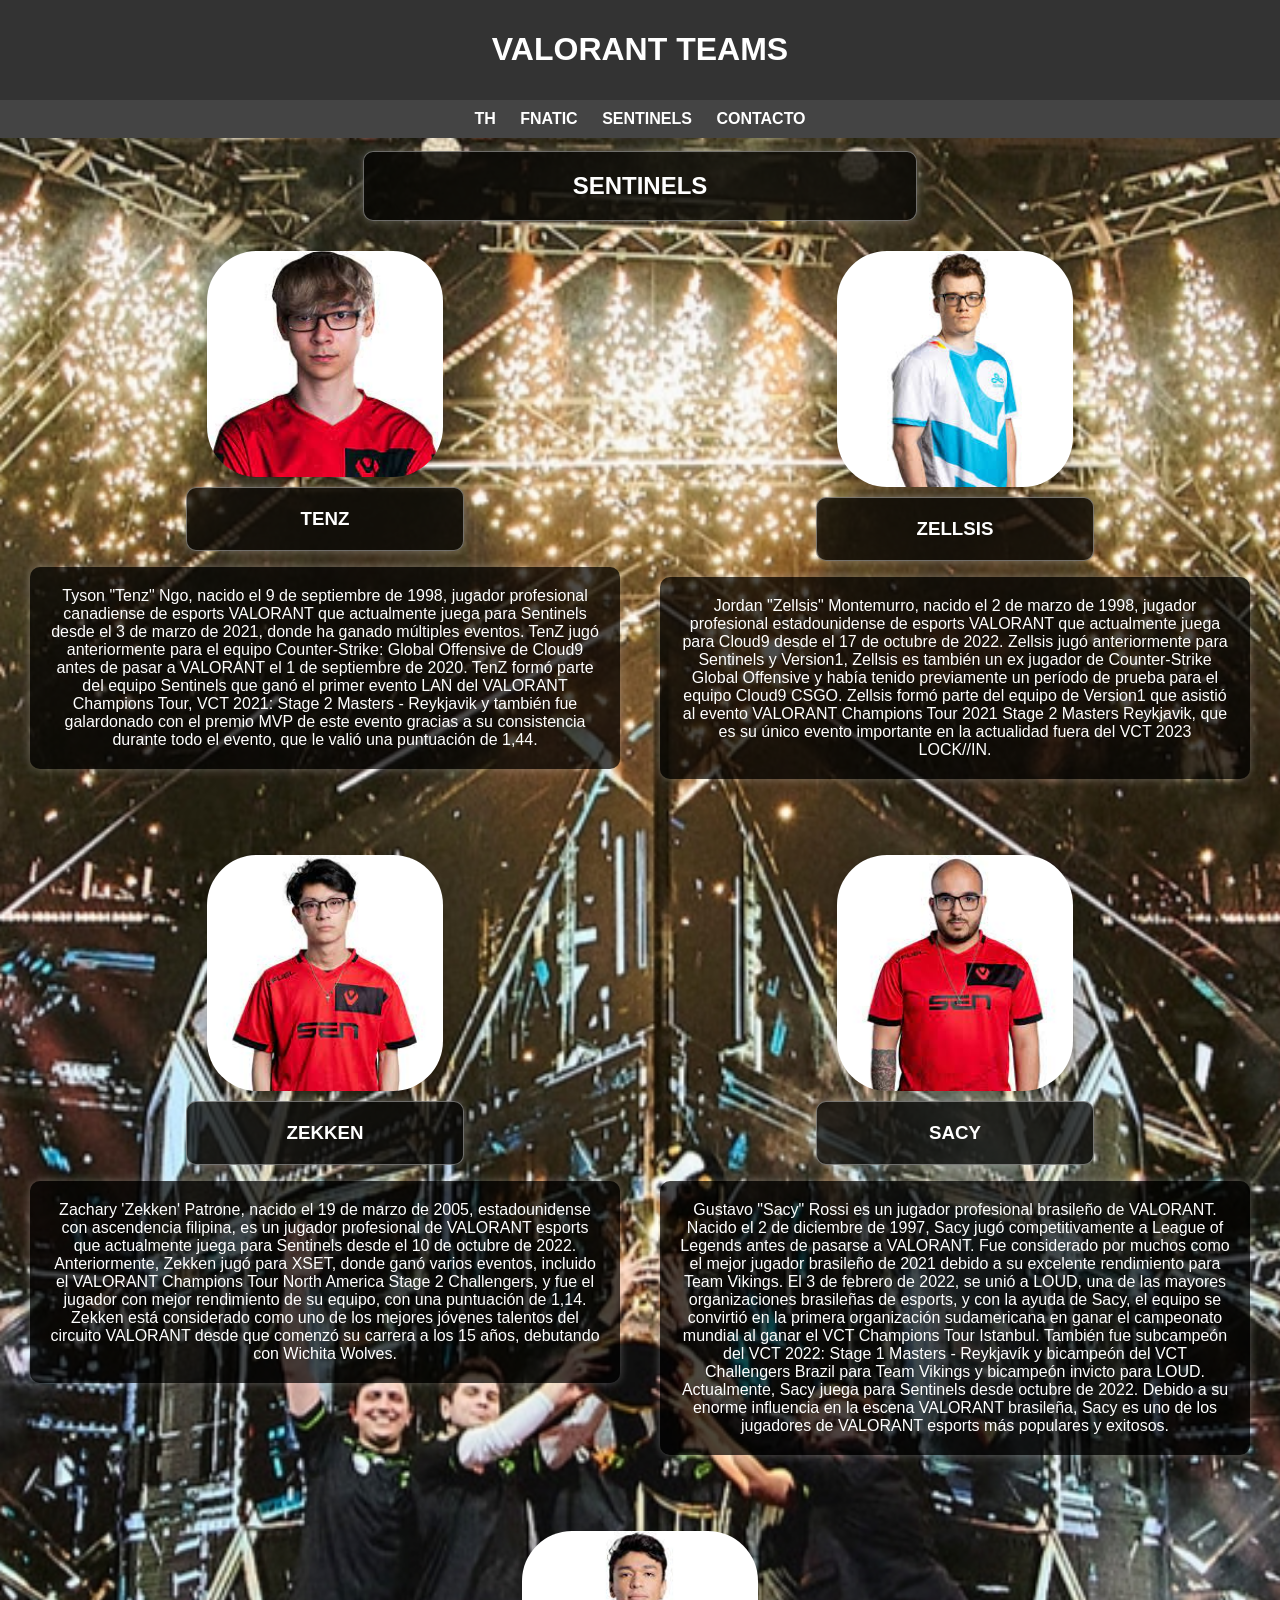
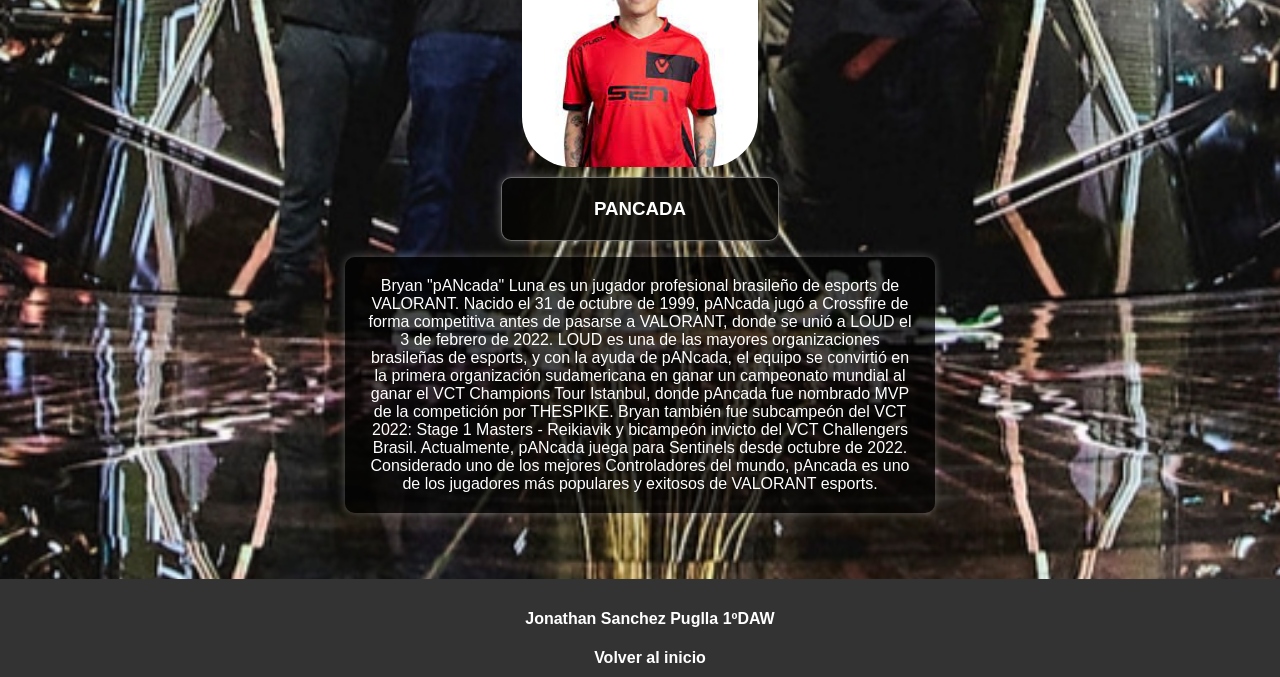
<file: SENTINELS.html>
<!DOCTYPE html>
<html lang="es">
<head>
    <meta charset="UTF-8">
    <meta name="viewport" content="width=device-width, initial-scale=1.0">
    <title>VALORANT TEAMS</title>
    <link rel="stylesheet" type="text/css" href="STYLES/equipos.css">
    <link rel="stylesheet" href="mediaquery/style.css">
</head>
<body>
    <header>
        <h1>VALORANT TEAMS</h1>
    </header>

    <nav>
        <div class="box">
            <a href="TH.html">TH</a>
            <a href="Fnatic.html">FNATIC</a>
            <a href="SENTINELS.html">SENTINELS</a>
            <a href="contacto.html">CONTACTO</a>
        </div>
    </nav>
    <h2>SENTINELS</h2>
    <section id="equipos">
        <div class="player">
            <img src="Fotos/tenz.jpeg" alt="TenZ">
            <div class="team-description">
                <h3>TENZ</h3>
                <p>Tyson "Tenz" Ngo, nacido el 9 de septiembre de 1998, jugador profesional canadiense de esports VALORANT que actualmente juega para Sentinels desde el 3 de marzo de 2021, donde ha ganado múltiples eventos. TenZ jugó anteriormente para el equipo Counter-Strike: Global Offensive de Cloud9 antes de pasar a VALORANT el 1 de septiembre de 2020. TenZ formó parte del equipo Sentinels que ganó el primer evento LAN del VALORANT Champions Tour, VCT 2021: Stage 2 Masters - Reykjavik y también fue galardonado con el premio MVP de este evento gracias a su consistencia durante todo el evento, que le valió una puntuación de 1,44. </p>
            </div>
        </div>
        <div class="player">
            <img src="Fotos/zellsis.jpeg" alt="Zellsis">
            <div class="team-description">
                <h3>ZELLSIS</h3>
                <p>Jordan "Zellsis" Montemurro, nacido el 2 de marzo de 1998, jugador profesional estadounidense de esports VALORANT que actualmente juega para Cloud9 desde el 17 de octubre de 2022. Zellsis jugó anteriormente para Sentinels y Version1, Zellsis es también un ex jugador de Counter-Strike Global Offensive y había tenido previamente un período de prueba para el equipo Cloud9 CSGO. Zellsis formó parte del equipo de Version1 que asistió al evento VALORANT Champions Tour 2021 Stage 2 Masters Reykjavik, que es su único evento importante en la actualidad fuera del VCT 2023 LOCK//IN.</p>
            </div>
        </div>
        <div class="player">
            <img src="Fotos/zeken.jpeg" alt="Zekken">
            <div class="team-description">
                <h3>ZEKKEN</h3>
                <p>Zachary 'Zekken' Patrone, nacido el 19 de marzo de 2005, estadounidense con ascendencia filipina, es un jugador profesional de VALORANT esports que actualmente juega para Sentinels desde el 10 de octubre de 2022. Anteriormente, Zekken jugó para XSET, donde ganó varios eventos, incluido el VALORANT Champions Tour North America Stage 2 Challengers, y fue el jugador con mejor rendimiento de su equipo, con una puntuación de 1,14. Zekken está considerado como uno de los mejores jóvenes talentos del circuito VALORANT desde que comenzó su carrera a los 15 años, debutando con Wichita Wolves.</p>
            </div>
        </div>
        <div class="player">
            <img src="Fotos/sacy.jpeg" alt="Sacy">
            <div class="team-description">
                <h3>SACY</h3>
                <p>Gustavo "Sacy" Rossi es un jugador profesional brasileño de VALORANT. Nacido el 2 de diciembre de 1997, Sacy jugó competitivamente a League of Legends antes de pasarse a VALORANT. Fue considerado por muchos como el mejor jugador brasileño de 2021 debido a su excelente rendimiento para Team Vikings. El 3 de febrero de 2022, se unió a LOUD, una de las mayores organizaciones brasileñas de esports, y con la ayuda de Sacy, el equipo se convirtió en la primera organización sudamericana en ganar el campeonato mundial al ganar el VCT Champions Tour Istanbul. También fue subcampeón del VCT 2022: Stage 1 Masters - Reykjavík y bicampeón del VCT Challengers Brazil para Team Vikings y bicampeón invicto para LOUD. Actualmente, Sacy juega para Sentinels desde octubre de 2022. Debido a su enorme influencia en la escena VALORANT brasileña, Sacy es uno de los jugadores de VALORANT esports más populares y exitosos.</p>
            </div>
        </div><div class="player">
            <img src="Fotos/pancada.jpeg" alt="pANcada">
            <div class="team-description">
                <h3>PANCADA</h3>
                <p>Bryan "pANcada" Luna es un jugador profesional brasileño de esports de VALORANT. Nacido el 31 de octubre de 1999, pANcada jugó a Crossfire de forma competitiva antes de pasarse a VALORANT, donde se unió a LOUD el 3 de febrero de 2022. LOUD es una de las mayores organizaciones brasileñas de esports, y con la ayuda de pANcada, el equipo se convirtió en la primera organización sudamericana en ganar un campeonato mundial al ganar el VCT Champions Tour Istanbul, donde pAncada fue nombrado MVP de la competición por THESPIKE. Bryan también fue subcampeón del VCT 2022: Stage 1 Masters - Reikiavik y bicampeón invicto del VCT Challengers Brasil. Actualmente, pANcada juega para Sentinels desde octubre de 2022. Considerado uno de los mejores Controladores del mundo, pAncada es uno de los jugadores más populares y exitosos de VALORANT esports.</p>
            </div>
        </div>
    </section>
    <footer>
        <h4>Jonathan Sanchez Puglla 1ºDAW</h4>
        <a href="index.html">Volver al inicio</a>
    </footer>
</body>
</html>
</file>
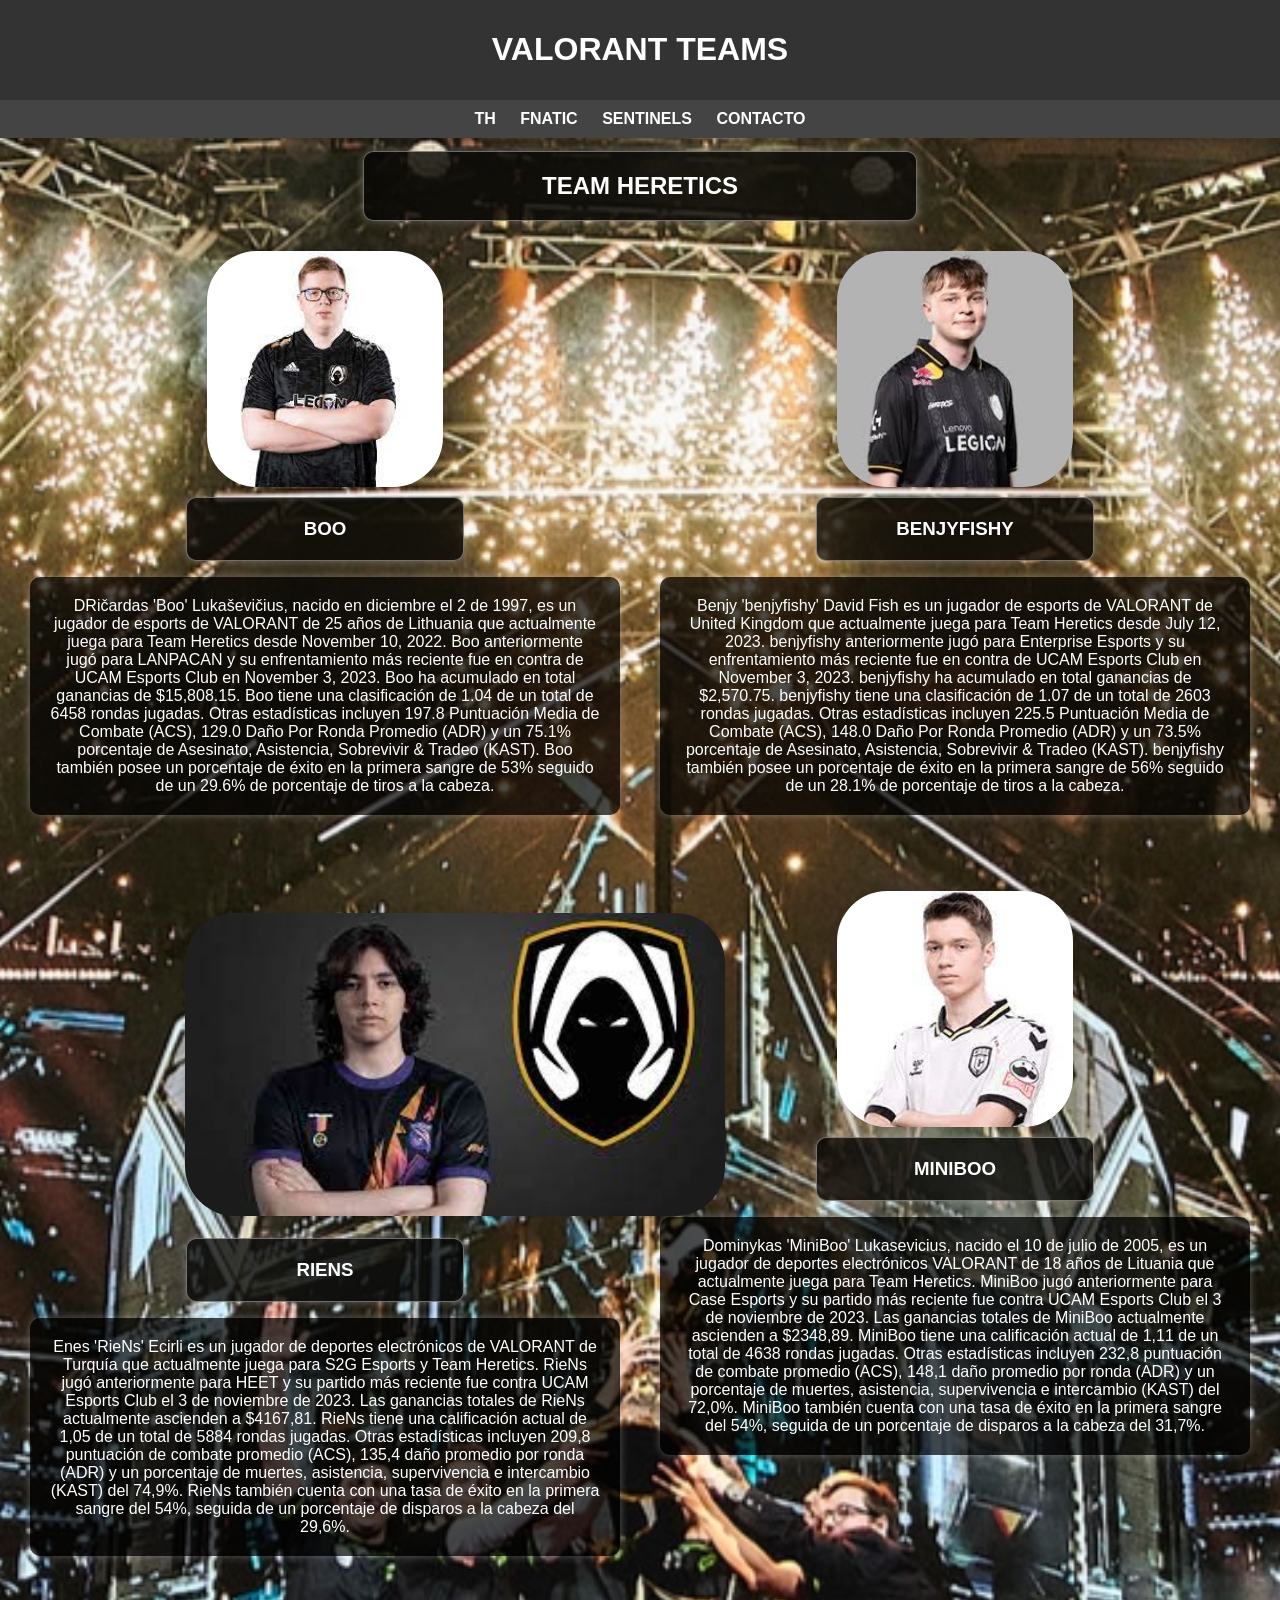
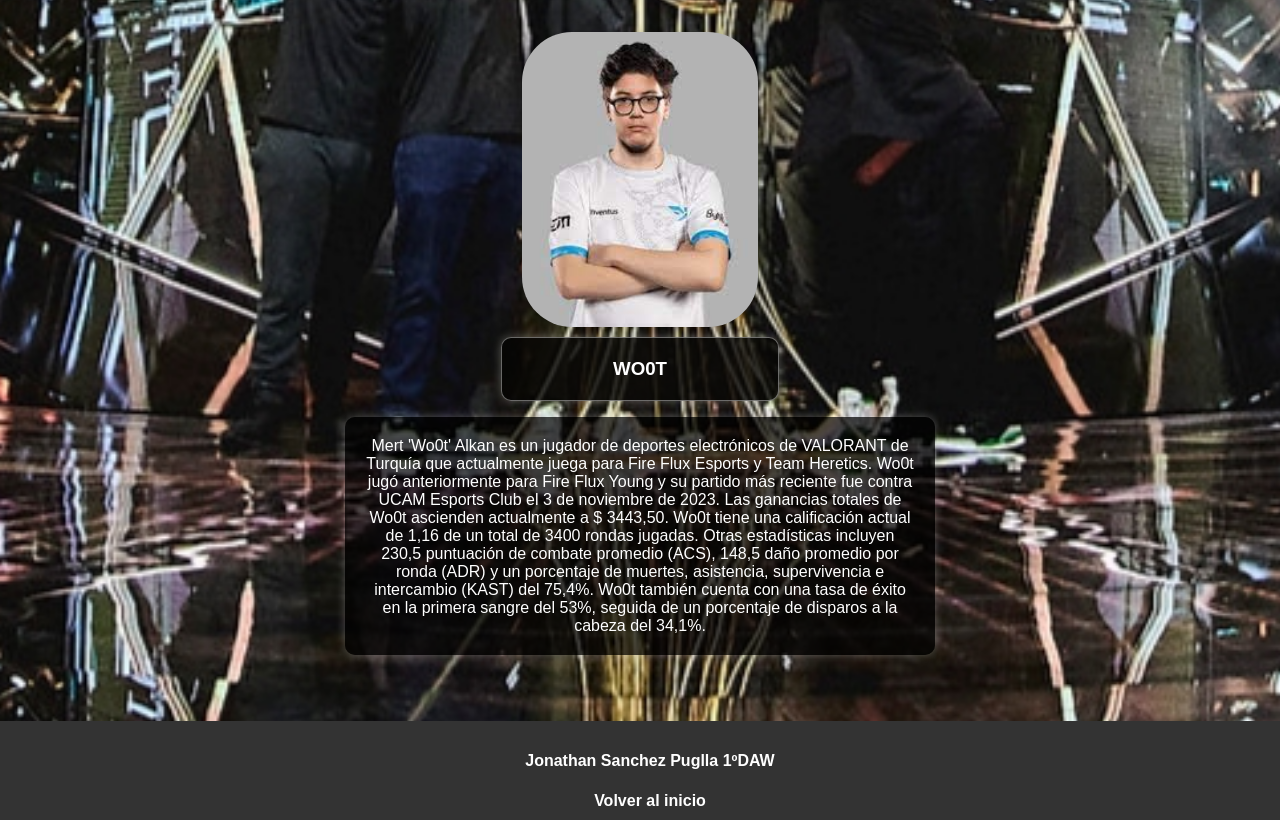
<file: TH.html>
<!DOCTYPE html>
<html lang="es">
<head>
    <meta charset="UTF-8">
    <meta name="viewport" content="width=device-width, initial-scale=1.0">
    <title>VALORANT TEAMS</title>
    <link rel="stylesheet" type="text/css" href="STYLES/equipos.css">
    <link rel="stylesheet" href="mediaquery/style.css">
</head>
<body>
    <header>
        <h1>VALORANT TEAMS</h1>
    </header>

    <nav>
        <div class="box">
            <a href="TH.html">TH</a>
            <a href="Fnatic.html">FNATIC</a>
            <a href="SENTINELS.html">SENTINELS</a>
            <a href="contacto.html">CONTACTO</a>
        </div>
    </nav>
    <h2>TEAM HERETICS</h2>
    <section id="equipos">
        <div class="player">
            <img src="Fotos/boo.jpeg" alt="Boo">
            <div class="team-description">
                <h3>BOO</h3>
                <p>DRičardas 'Boo' Lukaševičius, nacido en diciembre el 2 de 1997, es un jugador de esports de VALORANT de 25 años de Lithuania que actualmente juega para Team Heretics desde November 10, 2022. Boo anteriormente jugó para LANPACAN y su enfrentamiento más reciente fue en contra de UCAM Esports Club en November 3, 2023. Boo ha acumulado en total ganancias de $15,808.15. Boo tiene una clasificación de 1.04 de un total de 6458 rondas jugadas. Otras estadísticas incluyen 197.8 Puntuación Media de Combate (ACS), 129.0 Daño Por Ronda Promedio (ADR) y un 75.1% porcentaje de Asesinato, Asistencia, Sobrevivir & Tradeo (KAST). Boo también posee un porcentaje de éxito en la primera sangre de 53% seguido de un 29.6% de porcentaje de tiros a la cabeza.</p>
            </div>
        </div>
        <div class="player">
            <img src="Fotos/benjyfishy.jpeg" alt="Benjyfishy">
            <div class="team-description">
                <h3>BENJYFISHY</h3>
                <p>Benjy 'benjyfishy' David Fish es un jugador de esports de VALORANT de United Kingdom que actualmente juega para Team Heretics desde July 12, 2023. benjyfishy anteriormente jugó para Enterprise Esports y su enfrentamiento más reciente fue en contra de UCAM Esports Club en November 3, 2023. benjyfishy ha acumulado en total ganancias de $2,570.75. benjyfishy tiene una clasificación de 1.07 de un total de 2603 rondas jugadas. Otras estadísticas incluyen 225.5 Puntuación Media de Combate (ACS), 148.0 Daño Por Ronda Promedio (ADR) y un 73.5% porcentaje de Asesinato, Asistencia, Sobrevivir & Tradeo (KAST). benjyfishy también posee un porcentaje de éxito en la primera sangre de 56% seguido de un 28.1% de porcentaje de tiros a la cabeza.</p>
            </div>
        </div>
        <div class="player mobile">
            <h5><img src="../Fotos/riens.jpeg" alt="Riens"></h5>
            <div class="team-description">
                <h3>RIENS</h3>
                <p>Enes 'RieNs' Ecirli es un jugador de deportes electrónicos de VALORANT de Turquía que actualmente juega para S2G Esports y Team Heretics. RieNs jugó anteriormente para HEET y su partido más reciente fue contra UCAM Esports Club el 3 de noviembre de 2023. Las ganancias totales de RieNs actualmente ascienden a $4167,81. RieNs tiene una calificación actual de 1,05 de un total de 5884 rondas jugadas. Otras estadísticas incluyen 209,8 puntuación de combate promedio (ACS), 135,4 daño promedio por ronda (ADR) y un porcentaje de muertes, asistencia, supervivencia e intercambio (KAST) del 74,9%. RieNs también cuenta con una tasa de éxito en la primera sangre del 54%, seguida de un porcentaje de disparos a la cabeza del 29,6%.</p>
            </div>
        </div>
        <div class="player">
            <img src="Fotos/miniboo.jpeg" alt="MiniBoo">
            <div class="team-description">
                <h3>MINIBOO</h3>
                <p>Dominykas 'MiniBoo' Lukasevicius, nacido el 10 de julio de 2005, es un jugador de deportes electrónicos VALORANT de 18 años de Lituania que actualmente juega para Team Heretics. MiniBoo jugó anteriormente para Case Esports y su partido más reciente fue contra UCAM Esports Club el 3 de noviembre de 2023. Las ganancias totales de MiniBoo actualmente ascienden a $2348,89. MiniBoo tiene una calificación actual de 1,11 de un total de 4638 rondas jugadas. Otras estadísticas incluyen 232,8 puntuación de combate promedio (ACS), 148,1 daño promedio por ronda (ADR) y un porcentaje de muertes, asistencia, supervivencia e intercambio (KAST) del 72,0%. MiniBoo también cuenta con una tasa de éxito en la primera sangre del 54%, seguida de un porcentaje de disparos a la cabeza del 31,7%.</p>

            </div>
        </div>
        <div class="player">
            <img src="Fotos/woot.jpeg" alt="Wo0t">
            <div class="team-description">
                <h3>WO0T</h3>
                <p>Mert 'Wo0t' Alkan es un jugador de deportes electrónicos de VALORANT de Turquía que actualmente juega para Fire Flux Esports y Team Heretics. Wo0t jugó anteriormente para Fire Flux Young y su partido más reciente fue contra UCAM Esports Club el 3 de noviembre de 2023. Las ganancias totales de Wo0t ascienden actualmente a $ 3443,50. Wo0t tiene una calificación actual de 1,16 de un total de 3400 rondas jugadas. Otras estadísticas incluyen 230,5 puntuación de combate promedio (ACS), 148,5 daño promedio por ronda (ADR) y un porcentaje de muertes, asistencia, supervivencia e intercambio (KAST) del 75,4%. Wo0t también cuenta con una tasa de éxito en la primera sangre del 53%, seguida de un porcentaje de disparos a la cabeza del 34,1%.</p>
            </div>
        </div>
    </section>
    <footer>
        <h4>Jonathan Sanchez Puglla 1ºDAW</h4>
        <a href="index.html">Volver al inicio</a>
    </footer>
</body>
</html>
</file>
<file: STYLES/main.css>
body {
    font-family: Arial, sans-serif;
    margin: 0;
    padding: 0;
    background-image: url(../Fotos/Main.jpg); 
    background-size: cover; 
    background-position: center; 
    background-repeat: no-repeat; 
}

header {
    background-color: #333;
    padding: 10px;
    text-align: center;
    color: white;
}

nav {
    display: flex;
    justify-content: space-around;
    background-color: #444;
    padding: 10px;
}

section {
    margin: 20px; 
}

img {
    max-width: 50%;
    height: auto;
    display: block; 
    margin: 0 auto; 
    border-radius: 50px; 
    box-shadow: 0 0 10px rgba(0, 0, 0, 0.1); 
}


.team-description {
    margin-top: 10px;
}

footer {
    background-color: #333;
    color: #fff;
    text-align: center;
    padding: 10px;
    position:relative;
    bottom: 0;
    width: 100%;
}
nav a {
    text-decoration: none; 
    color: white;
    padding: 5px 10px;
    border-radius: 5px;
    transition: background-color 0.3s ease;
    font-weight: bold; 
}

nav a:hover {
    background-color: #555;
}
section p {
    background-color: rgba(0, 0, 0, 0.7); 
    color: white;
    padding: 20px;
    text-align: center;
    border-radius: 10px; 
    box-shadow: 0 0 10px rgba(255, 255, 255, 0.3); 
}
</file>
<file: pAGINA/Contacto/style.css>
body {
    font-family: Arial, sans-serif;
    margin: 0;
    padding: 0;
    background-size: cover; 
    background-position: center; 
    background-repeat: no-repeat; 
}
header {
    background-color: #333;
    padding: 10px;
    text-align: center;
    color: white;
}
form {
    background-color: #fff;
    padding: 20px;
    border-radius: 8px;
    box-shadow: 0 0 10px rgba(0, 0, 0, 0.1);
    width: 30%; 
    margin: 100px auto; 
}


label {
    display: block;
    margin-bottom: 8px;
}

input {
    width: 100%;
    padding: 8px;
    margin-bottom: 16px;
    box-sizing: border-box;
}

button {
    background-color: #333;
    color: white;
    padding: 10px 20px;
    border: none;
    border-radius: 5px;
    cursor: pointer;
}

button:hover {
    background-color: #555;
}
footer {
    background-color: #333;
    padding: 10px;
    text-align: center;
    color: white;
    position: fixed;
    bottom: 0;
    width: 100%;
}
nav {
    display: flex;
    justify-content: space-around;
    background-color: #444;
    padding: 10px;
}

nav a {
    text-decoration: none; 
    color: white;
    padding: 5px 10px;
    border-radius: 5px;
    transition: background-color 0.3s ease;
    font-weight: bold; 
}

nav a:hover {
    background-color: #555; 
}
footer a {
    text-decoration: none; 
    color: white;
    padding: 5px 10px;
    border-radius: 5px;
    transition: background-color 0.3s ease;
    font-weight: bold;
}
</file>
<file: pAGINA/FNATIC/style.css>
body {
    font-family: Arial, sans-serif;
    margin: 0;
    padding: 0;
    background-size: cover; 
    background-position: center; 
    background-repeat: no-repeat; 
}

header {
    background-color: #333;
    padding: 10px;
    text-align: center;
    color: white;
}

h2{
    text-align: center;
}

nav {
    display: flex;
    justify-content: space-around;
    background-color: #444;
    padding: 10px;
}

section {
    margin: 20px; 
}

#fnatic {
    display: flex;
    flex-wrap: wrap;
    gap: 20px;
    justify-content: space-between;
}

img {
    max-width: 100%;
    height: auto;
    display: block; 
    margin: 0 auto; 
    border-radius: 50px; 
    box-shadow: 0 0 10px rgba(0, 0, 0, 0.1); 
}

.team-description {
    margin-top: 10px;
}

footer {
    background-color: #333;
    padding: 10px;
    text-align: center;
    color: white;
    position: relative;
    bottom: 0;
    width: 100%;
}

footer a {
    text-decoration: none; 
    color: white;
    padding: 5px 10px;
    border-radius: 5px;
    transition: background-color 0.3s ease;
    font-weight: bold;
}
nav a {
    text-decoration: none; 
    color: white;
    padding: 5px 10px;
    border-radius: 5px;
    transition: background-color 0.3s ease;
    font-weight: bold; 
}

nav a:hover {
    background-color: #555;
}

.player {
    width: calc(50% - 10px);
    box-sizing: border-box;
    padding: 10px;
    text-align: center;
    margin-bottom: 20px; 
}


.player img {
    width: 40%;
    height: auto;
    border-radius: 50px; 
    box-shadow: 0 0 10px rgba(0, 0, 0, 0.1); 

}


.team-description {
    margin-top: 10px;
}


#fnatic .player:last-child {
    margin-left: auto;
    margin-right: auto;
}
</file>
<file: pAGINA/MAIN/style.css>
body {
    font-family: Arial, sans-serif;
    margin: 0;
    padding: 0;
    background-image: url(../Fotos/Main.jpg); 
    background-size: cover; 
    background-position: center; 
    background-repeat: no-repeat; 
}

header {
    background-color: #333;
    padding: 10px;
    text-align: center;
    color: white;
}

nav {
    display: flex;
    justify-content: space-around;
    background-color: #444;
    padding: 10px;
}

section {
    margin: 20px; 
}

img {
    max-width: 50%;
    height: auto;
    display: block; 
    margin: 0 auto; 
    border-radius: 50px; 
    box-shadow: 0 0 10px rgba(0, 0, 0, 0.1); 
}


.team-description {
    margin-top: 10px;
}

footer {
    background-color: #333;
    color: #fff;
    text-align: center;
    padding: 10px;
    position:relative;
    bottom: 0;
    width: 100%;
}
nav a {
    text-decoration: none; 
    color: white;
    padding: 5px 10px;
    border-radius: 5px;
    transition: background-color 0.3s ease;
    font-weight: bold; 
}

nav a:hover {
    background-color: #555;
}
section p {
    background-color: rgba(0, 0, 0, 0.7); 
    color: white;
    padding: 20px;
    text-align: center;
    border-radius: 10px; 
    box-shadow: 0 0 10px rgba(255, 255, 255, 0.3); 
}
</file>
<file: pAGINA/TH/style.css>
body {
    font-family: Arial, sans-serif;
    margin: 0;
    padding: 0;
    background-size: cover; 
    background-position: center; 
    background-repeat: no-repeat; 
}

header {
    background-color: #333;
    padding: 10px;
    text-align: center;
    color: white;
}

h2{
    text-align: center;
}

nav {
    display: flex;
    justify-content: space-around;
    background-color: #444;
    padding: 10px;
}

section {
    margin: 20px; 
}

#th {
    display: flex;
    flex-wrap: wrap;
    gap: 20px;
    justify-content: space-between;
}

img {
    max-width: 100%;
    height: auto;
    display: block; 
    margin: 0 auto; 
    border-radius: 50px; 
    box-shadow: 0 0 10px rgba(0, 0, 0, 0.1); 
}

.team-description {
    margin-top: 10px;
}

footer {
    background-color: #333;
    padding: 10px;
    text-align: center;
    color: white;
    position: relative;
    bottom: 0;
    width: 100%;
}

footer a {
    text-decoration: none; 
    color: white;
    padding: 5px 10px;
    border-radius: 5px;
    transition: background-color 0.3s ease;
    font-weight: bold;
}
nav a {
    text-decoration: none; 
    color: white;
    padding: 5px 10px;
    border-radius: 5px;
    transition: background-color 0.3s ease;
    font-weight: bold; 
}

nav a:hover {
    background-color: #555;
}

.player {
    width: calc(50% - 10px);
    box-sizing: border-box;
    padding: 10px;
    text-align: center;
    margin-bottom: 20px; 
}


.player img {
    width: 40%;
    height: auto;
    border-radius: 50px; 
    box-shadow: 0 0 10px rgba(0, 0, 0, 0.1); 

}


.team-description {
    margin-top: 10px;
}


#th .player:last-child {
    margin-left: auto;
    margin-right: auto;
}
</file>
<file: MAQUETACION/pAGINA/Contacto/style.css>
body {
    font-family: Arial, sans-serif;
    margin: 0;
    padding: 0;
    background-image: url(../Fotos/Main.jpg);
    background-size: cover; 
    background-position: center; 
    background-repeat: no-repeat; 
}
header {
    background-color: #333;
    padding: 10px;
    text-align: center;
    color: white;
}
form {
    background-color: rgba(65, 63, 63, 0.404);
    padding: 20px;
    border-radius: 8px;
    box-shadow: 0 0 10px rgba(0, 0, 0, 0.1);
    width: 30%; 
    margin: 100px auto; 
    backdrop-filter: blur(75px);
    color: white;

}


label {
    display: block;
    margin-bottom: 8px;
}

input {
    width: 100%;
    padding: 8px;
    margin-bottom: 16px;
    box-sizing: border-box;
}

button {
    background-color: #333;
    color: white;
    padding: 10px 20px;
    border: 1px solid white;
    border-radius: 5px;
    cursor: pointer;
}

button:hover {
    background-color: #555;
}
footer {
    background-color: #333;
    padding: 10px;
    text-align: center;
    color: white;
    position: fixed;
    bottom: 0;
    width: 100%;
}
nav {
    display: flex;
    justify-content: space-around;
    background-color: #444;
    padding: 10px;
}

nav a {
    text-decoration: none; 
    color: white;
    padding: 5px 10px;
    border-radius: 5px;
    transition: background-color 0.3s ease;
    font-weight: bold; 
}

nav a:hover {
    background-color: #555; 
}
footer a {
    text-decoration: none; 
    color: white;
    padding: 5px 10px;
    border-radius: 5px;
    transition: background-color 0.3s ease;
    font-weight: bold;
}
</file>
<file: MAQUETACION/pAGINA/mediaquery/style.css>
@media (max-width: 500px){
    body {
        font-family: Arial, sans-serif;
        margin: 0;
        padding: 0;
        background-color: #f4f4f4;
    }
    
    header {
        background-color: #333;
        color: white;
        text-align: center;
        padding: 1em;
    }
    
    nav {
        background-color: #444;
        text-align: center;
        padding: 1em;
    }
    .box
    {
        width: 95%;
        font-size: 11px;
    }
    
    nav a {
        color: white;
        text-decoration: none;
        margin: 0 1em;
    }
    
    section {
        max-width: 800px;
        margin: 0 auto;
        padding: 1em;
        box-sizing: border-box;
    }
    
    img {
        width: 100%;
        height: auto;
        margin-bottom: 1em;
    }
    
    footer {
        background-color: #333;
        color: white;
        text-align: center;
        padding: 1em;
    }
    h2{
        text-align: center;
        margin-top: 10%;
    }
    h3{
        text-align: center;
    }
    #fnatic
    {
        display: flex;
        flex-direction: column;
    }
    .player
    {
        width: 90%;
        margin: auto;
    }
    form
    {
        width: 80%;
    }
    .mobile
    {
        display: none;
    }
}
</file>
<file: MAQUETACION/pAGINA/FNATIC/style.css>
body {
    font-family: Arial, sans-serif;
    margin: 0;
    padding: 0;
    background-image: url(../Fotos/Main.jpg);
    background-size: cover; 
    background-position: center; 
    background-repeat: no-repeat; 
}

header {
    background-color: #333;
    padding: 10px;
    text-align: center;
    color: white;
}

h2,h3{
    text-align: center;
    color: white;
    backdrop-filter: blur(50px);
    width: 40%;
    margin: auto;
    border: 1px solid rgba(255, 255, 255, 0.397);
    background-color: rgba(0, 0, 0, 0.7); 
    padding: 20px;
    border-radius: 10px; 
    box-shadow: 0 0 10px rgba(255, 255, 255, 0.3); 
}

h2{
    text-align: center;
    margin-top: 1%;

}

nav {
    display: flex;
    justify-content: space-around;
    background-color: #444;
    padding: 10px;
}

section {
    margin: 20px; 
}

#fnatic {
    display: flex;
    flex-wrap: wrap;
    gap: 20px;
    justify-content: space-between;
}

img {
    max-width: 100%;
    height: auto;
    display: block; 
    margin: 0 auto; 
    border-radius: 50px; 
    box-shadow: 0 0 10px rgba(0, 0, 0, 0.1); 
}

.team-description {
    margin-top: 10px;
}

footer {
    background-color: #333;
    padding: 10px;
    text-align: center;
    color: white;
    position: relative;
    bottom: 0;
    width: 100%;
}

footer a {
    text-decoration: none; 
    color: white;
    padding: 5px 10px;
    border-radius: 5px;
    transition: background-color 0.3s ease;
    font-weight: bold;
}
nav a {
    text-decoration: none; 
    color: white;
    padding: 5px 10px;
    border-radius: 5px;
    transition: background-color 0.3s ease;
    font-weight: bold; 
}

nav a:hover {
    background-color: #555;
}

.player {
    width: calc(50% - 10px);
    box-sizing: border-box;
    padding: 10px;
    text-align: center;
    margin-bottom: 20px; 
}


.player img {
    width: 40%;
    height: auto;
    border-radius: 50px; 
    box-shadow: 0 0 10px rgba(0, 0, 0, 0.1); 

}

.team-description {
    margin-top: 10px;
}


#fnatic .player:last-child {
    margin-left: auto;
    margin-right: auto;
}
p{
    background-color: rgba(0, 0, 0, 0.7); 
    color: white;
    padding: 20px;
    text-align: center;
    border-radius: 10px; 
    box-shadow: 0 0 10px rgba(255, 255, 255, 0.3); 
}
h3{
    color: aliceblue;
}
</file>
<file: MAQUETACION/pAGINA/MAIN/style.css>
body {
    font-family: Arial, sans-serif;
    margin: 0;
    padding: 0;
    background-image: url(../Fotos/Main.jpg); 
    background-size: cover; 
    background-position: center; 
    background-repeat: no-repeat; 
}

header {
    background-color: #333;
    padding: 10px;
    text-align: center;
    color: white;
}

nav {
    display: flex;
    justify-content: space-around;
    background-color: #444;
    padding: 10px;
}

section {
    margin: 20px; 
}

img {
    max-width: 50%;
    height: auto;
    display: block; 
    margin: 0 auto; 
    border-radius: 50px; 
    box-shadow: 0 0 10px rgba(0, 0, 0, 0.1); 
}


.team-description {
    margin-top: 10px;
}

footer {
    background-color: #333;
    color: #fff;
    text-align: center;
    padding: 10px;
    position:relative;
    bottom: 0;
    width: 100%;
}
nav a {
    text-decoration: none; 
    color: white;
    padding: 5px 10px;
    border-radius: 5px;
    transition: background-color 0.3s ease;
    font-weight: bold; 
}

nav a:hover {
    background-color: #555;
}
section p {
    background-color: rgba(0, 0, 0, 0.7); 
    color: white;
    padding: 20px;
    text-align: center;
    border-radius: 10px; 
    box-shadow: 0 0 10px rgba(255, 255, 255, 0.3); 
}
</file>
<file: STYLES/contacto.css>
body {
    font-family: Arial, sans-serif;
    margin: 0;
    padding: 0;
    background-image: url(../Fotos/Main.jpg);
    background-size: cover; 
    background-position: center; 
    background-repeat: no-repeat; 
}
header {
    background-color: #333;
    padding: 10px;
    text-align: center;
    color: white;
}
form {
    background-color: rgba(65, 63, 63, 0.404);
    padding: 20px;
    border-radius: 8px;
    box-shadow: 0 0 10px rgba(0, 0, 0, 0.1);
    width: 30%; 
    margin: 100px auto; 
    backdrop-filter: blur(75px);
    color: white;

}


label {
    display: block;
    margin-bottom: 8px;
}

input {
    width: 100%;
    padding: 8px;
    margin-bottom: 16px;
    box-sizing: border-box;
}

button {
    background-color: #333;
    color: white;
    padding: 10px 20px;
    border: 1px solid white;
    border-radius: 5px;
    cursor: pointer;
}

button:hover {
    background-color: #555;
}
footer {
    background-color: #333;
    padding: 10px;
    text-align: center;
    color: white;
    position: fixed;
    bottom: 0;
    width: 100%;
}
nav {
    display: flex;
    justify-content: space-around;
    background-color: #444;
    padding: 10px;
}

nav a {
    text-decoration: none; 
    color: white;
    padding: 5px 10px;
    border-radius: 5px;
    transition: background-color 0.3s ease;
    font-weight: bold; 
}

nav a:hover {
    background-color: #555; 
}
footer a {
    text-decoration: none; 
    color: white;
    padding: 5px 10px;
    border-radius: 5px;
    transition: background-color 0.3s ease;
    font-weight: bold;
}
</file>
<file: mediaquery/style.css>
@media (max-width: 500px){
    body {
        font-family: Arial, sans-serif;
        margin: 0;
        padding: 0;
        background-color: #f4f4f4;
    }
    
    header {
        background-color: #333;
        color: white;
        text-align: center;
        padding: 1em;
    }
    
    nav {
        background-color: #444;
        text-align: center;
        padding: 1em;
    }
    .box
    {
        width: 95%;
        font-size: 11px;
    }
    
    nav a {
        color: white;
        text-decoration: none;
        margin: 0 1em;
    }
    
    section {
        max-width: 800px;
        margin: 0 auto;
        padding: 1em;
        box-sizing: border-box;
    }
    
    img {
        width: 100%;
        height: auto;
        margin-bottom: 1em;
    }
    
    footer {
        background-color: #333;
        color: white;
        text-align: center;
        padding: 1em;
    }
    h2{
        text-align: center;
        margin-top: 10%;
    }
    h3{
        text-align: center;
    }
    #fnatic
    {
        display: flex;
        flex-direction: column;
    }
    .player
    {
        width: 90%;
        margin: auto;
    }
    form
    {
        width: 80%;
    }
    .mobile
    {
        display: none;
    }
}
</file>
<file: STYLES/equipos.css>
body {
    font-family: Arial, sans-serif;
    margin: 0;
    padding: 0;
    background-size: cover; 
    background-position: center; 
    background-repeat: no-repeat;
    background-image: url(../Fotos/Main.jpg); 
}

header {
    background-color: #333;
    padding: 10px;
    text-align: center;
    color: white;
}
h2,h3{
    text-align: center;
    color: white;
    backdrop-filter: blur(50px);
    width: 40%;
    margin: auto;
    border: 1px solid rgba(255, 255, 255, 0.397);
    background-color: rgba(0, 0, 0, 0.7); 
    padding: 20px;
    border-radius: 10px; 
    box-shadow: 0 0 10px rgba(255, 255, 255, 0.3); 
}

h2{
        margin-top: 1%;

}

h5{
    width: 150vh;
    transform: translateX(-250px);
    
}
h5 img
{
    width: 100%;
}

nav {
    display: flex;
    justify-content: space-around;
    background-color: #444;
    padding: 10px;
}

section {
    margin: 20px; 
}

#equipos{
    display: flex;
    flex-wrap: wrap;
    gap: 20px;
    justify-content: space-between;
}

img {
    max-width: 100%;
    height: auto;
    display: block; 
    margin: 0 auto; 
    border-radius: 50px; 
    box-shadow: 0 0 10px rgba(0, 0, 0, 0.1); 
}

.team-description {
    margin-top: 10px;
}

footer {
    background-color: #333;
    padding: 10px;
    text-align: center;
    color: white;
    position: relative;
    bottom: 0;
    width: 100%;
}

footer a {
    text-decoration: none; 
    color: white;
    padding: 5px 10px;
    border-radius: 5px;
    transition: background-color 0.3s ease;
    font-weight: bold;
}
nav a {
    text-decoration: none; 
    color: white;
    padding: 5px 10px;
    border-radius: 5px;
    transition: background-color 0.3s ease;
    font-weight: bold; 
}

nav a:hover {
    background-color: #555;
}

.player {
    width: calc(50% - 10px);
    box-sizing: border-box;
    padding: 10px;
    text-align: center;
    margin-bottom: 20px; 
}


.player img {
    width: 40%;
    height: auto;
    border-radius: 50px; 
    box-shadow: 0 0 10px rgba(0, 0, 0, 0.1); 

}


.team-description {
    margin-top: 10px;
}


#equipos .player:last-child {
    margin-left: auto;
    margin-right: auto;
}
p{
    background-color: rgba(0, 0, 0, 0.7); 
    color: white;
    padding: 20px;
    text-align: center;
    border-radius: 10px; 
    box-shadow: 0 0 10px rgba(255, 255, 255, 0.3); 
}
</file>
